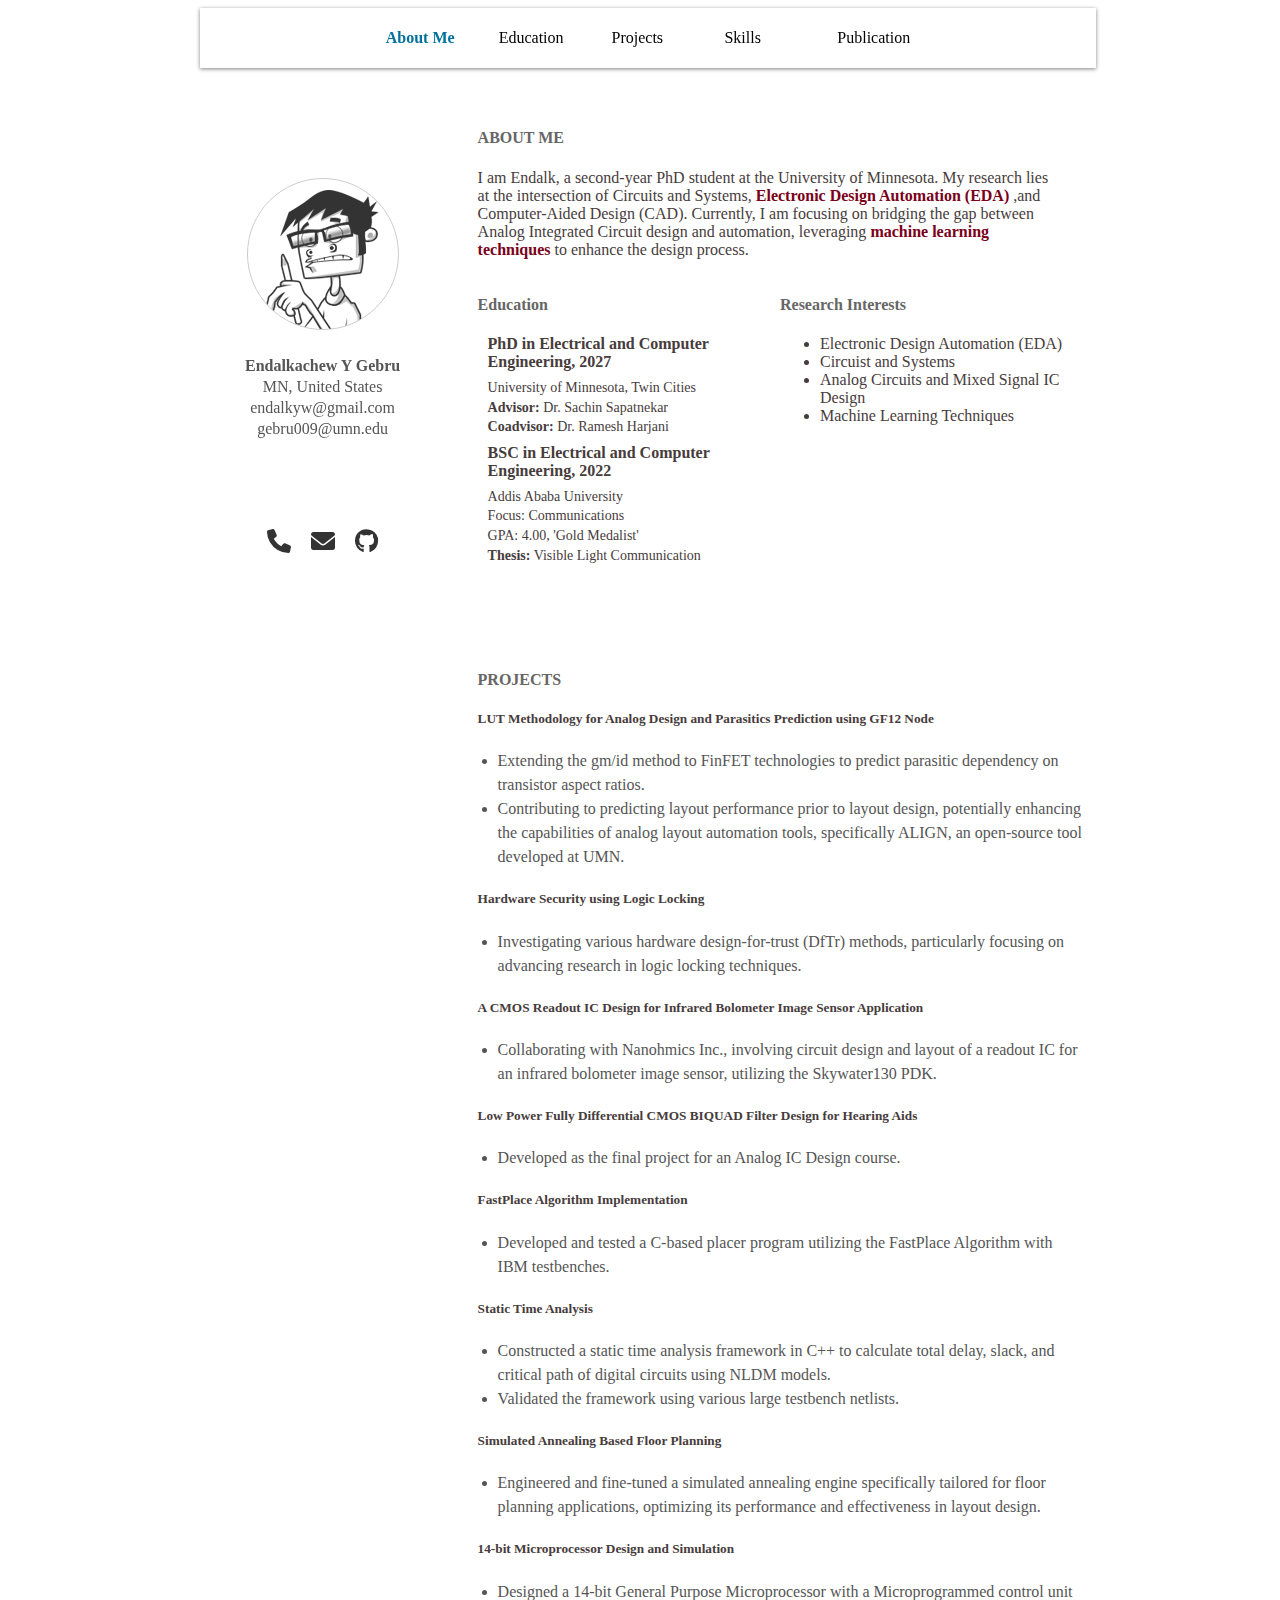
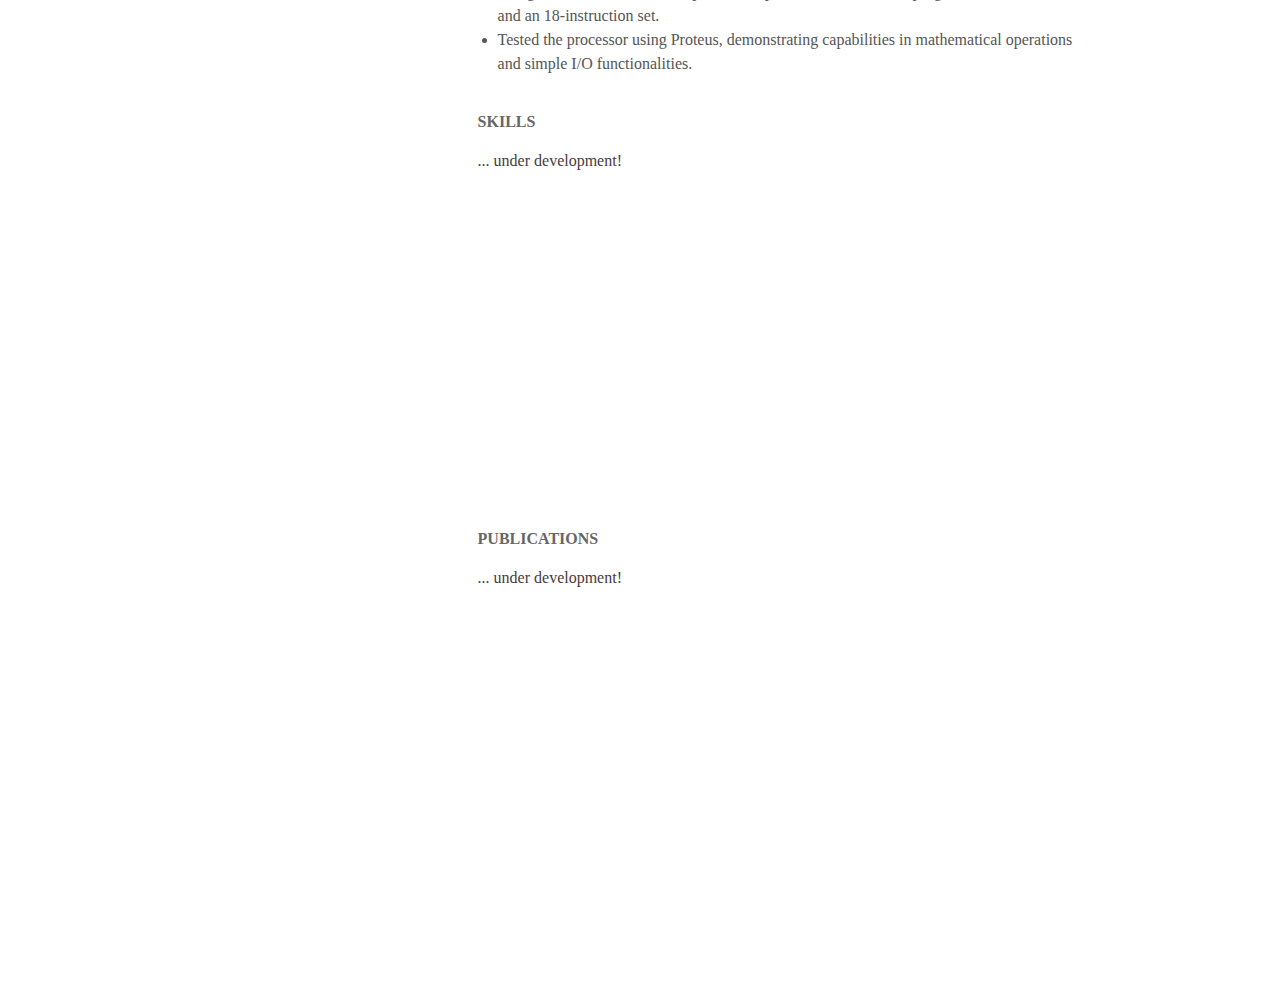
<file: index.html>
<!DOCTYPE html>
<html>
<head>
<link href="main.css" rel="stylesheet" type="text/css">
<link rel="stylesheet" href="https://cdnjs.cloudflare.com/ajax/libs/font-awesome/6.0.0-beta3/css/all.min.css">

<title>Page Title</title>
</head>
<body>

<div class="navigation">
    <div class="nvg">
        <div class="abt_me">About Me   </div>
        <div class="edu">Education  </div>
        <div class="prj">Projects   </div>
        <div class="skl">Skills     </div>
        <div class="pub">Publication</div>
    </div>
</div>

<div class="main_frame">
    <div class="profile">
        <div class="profile_pic">
        </div>

        <div class="dis">
        <b>Endalkachew Y Gebru</b>
        <p>MN, United States</p>
        <p>endalkyw@gmail.com</p>
        <p>gebru009@umn.edu</p>
        
        </div>

        <div class="contact-icons">
          <a href="tel:+1234567890" class="contact-icon" title="Phone">
            <i class="fas fa-phone"></i>
          </a>
          <a href="mailto:email@example.com" class="contact-icon" title="Email">
            <i class="fas fa-envelope"></i>
          </a>
          <a href="https://github.com/yourusername" target="_blank" class="contact-icon" title="GitHub">
            <i class="fab fa-github"></i>
          </a>
        </div>

    </div>
    

    <div class= "body_">
        <div class = about_me>
            <h4>ABOUT ME</h4>
            <p>
              I am Endalk, a second-year PhD student at the University of Minnesota. 
              My research lies at the intersection of Circuits and Systems,
              
              <span style="color:#7A0019;font-weight: bold;">Electronic Design Automation (EDA)</span>
              ,and Computer-Aided Design (CAD). Currently, 
              I am focusing on bridging the gap between Analog Integrated Circuit 
              design and automation, leveraging 
              <span style="color:#7A0019;font-weight: bold;">machine learning techniques</span>

              to enhance the design process.
            </p>
        </div>

        <div class = education>

          <div class="edu">
            <h4>Education</h4>
            <div class = "edu_div">
                <div class="edu_info">
                    <b>PhD in Electrical and Computer Engineering, 2027</b>
                    <p>University of Minnesota, Twin Cities</p>
                    <p><b>Advisor:</b> Dr. Sachin Sapatnekar</p>
                    <p><b>Coadvisor:</b> Dr. Ramesh Harjani</p>

                
                    <b>BSC in Electrical and Computer Engineering, 2022</b>
                    <p>Addis Ababa University</p>
                    <p>Focus: Communications</p>
                    <p>GPA: 4.00, 'Gold Medalist'</p> 
                    <p><b>Thesis:</b> Visible Light Communication</p> 
                </div>
            </div>
          </div>

          <div class="res">
            <h4>Research Interests</h4>
            <ul>
                <li>Electronic Design Automation (EDA)</li>
                <li>Circuist and Systems</li>
                <li>Analog Circuits and Mixed Signal IC Design</li>
                <li>Machine Learning Techniques</li>
            </ul>
          </div>
        </div>

        <div class = projects>
            <h4>PROJECTS</h4>              
            <div class="project">
              <h5>LUT Methodology for Analog Design and Parasitics Prediction using GF12 Node</h5>
              <ul>
                <li>Extending the gm/id method to FinFET technologies to predict parasitic dependency on transistor aspect ratios.</li>
                <li>Contributing to predicting layout performance prior to layout design, potentially enhancing the capabilities of analog layout automation tools, specifically ALIGN, an open-source tool developed at UMN.</li>
              </ul>
            </div>
              
            <div class="project">
              <h5>Hardware Security using Logic Locking</h5>
              <ul>
                <li>Investigating various hardware design-for-trust (DfTr) methods, particularly focusing on advancing research in logic locking techniques.</li>
              </ul>
            </div>
              
            <div class="project">
              <h5>A CMOS Readout IC Design for Infrared Bolometer Image Sensor Application</h5>
              <ul>
                <li>Collaborating with Nanohmics Inc., involving circuit design and layout of a readout IC for an infrared bolometer image sensor, utilizing the Skywater130 PDK.</li>
              </ul>
            </div>
              
            <div class="project">
              <h5>Low Power Fully Differential CMOS BIQUAD Filter Design for Hearing Aids</h5>
              <ul>
                <li>Developed as the final project for an Analog IC Design course.</li>
              </ul>
            </div>
              
            <div class="project">
              <h5>FastPlace Algorithm Implementation</h5>
              <ul>
                <li>Developed and tested a C-based placer program utilizing the FastPlace Algorithm with IBM testbenches.</li>
              </ul>
            </div>
            
            <div class="project">
              <h5>Static Time Analysis</h5>
              <ul>
                <li>Constructed a static time analysis framework in C++ to calculate total delay, slack, and critical path of digital circuits using NLDM models.</li>
                <li>Validated the framework using various large testbench netlists.</li>
              </ul>
            </div>

            <div class="project">
                <h5>Simulated Annealing Based Floor Planning</h5>
              <ul>
                <li>Engineered and fine-tuned a simulated annealing engine specifically tailored for floor planning applications, optimizing its performance and effectiveness in layout design.</li>
              </ul>
            </div>

            <div class="project">
              <h5>14-bit Microprocessor Design and Simulation</h5>
              <ul>
                <li>Designed a 14-bit General Purpose Microprocessor with a Microprogrammed control unit and an 18-instruction set.</li>
                <li>Tested the processor using Proteus, demonstrating capabilities in mathematical operations and simple I/O functionalities.</li>
              </ul>
            </div>
        </div>
        
        <div class = skills>
            <h4>SKILLS</h4>
            <p>... under development!</p>

        </div>

        <div class = publication>
            <h4>PUBLICATIONS</h4>
            <p>... under development!</p>

        </div>
    </div>
</div>

</body>
</html>
</file>
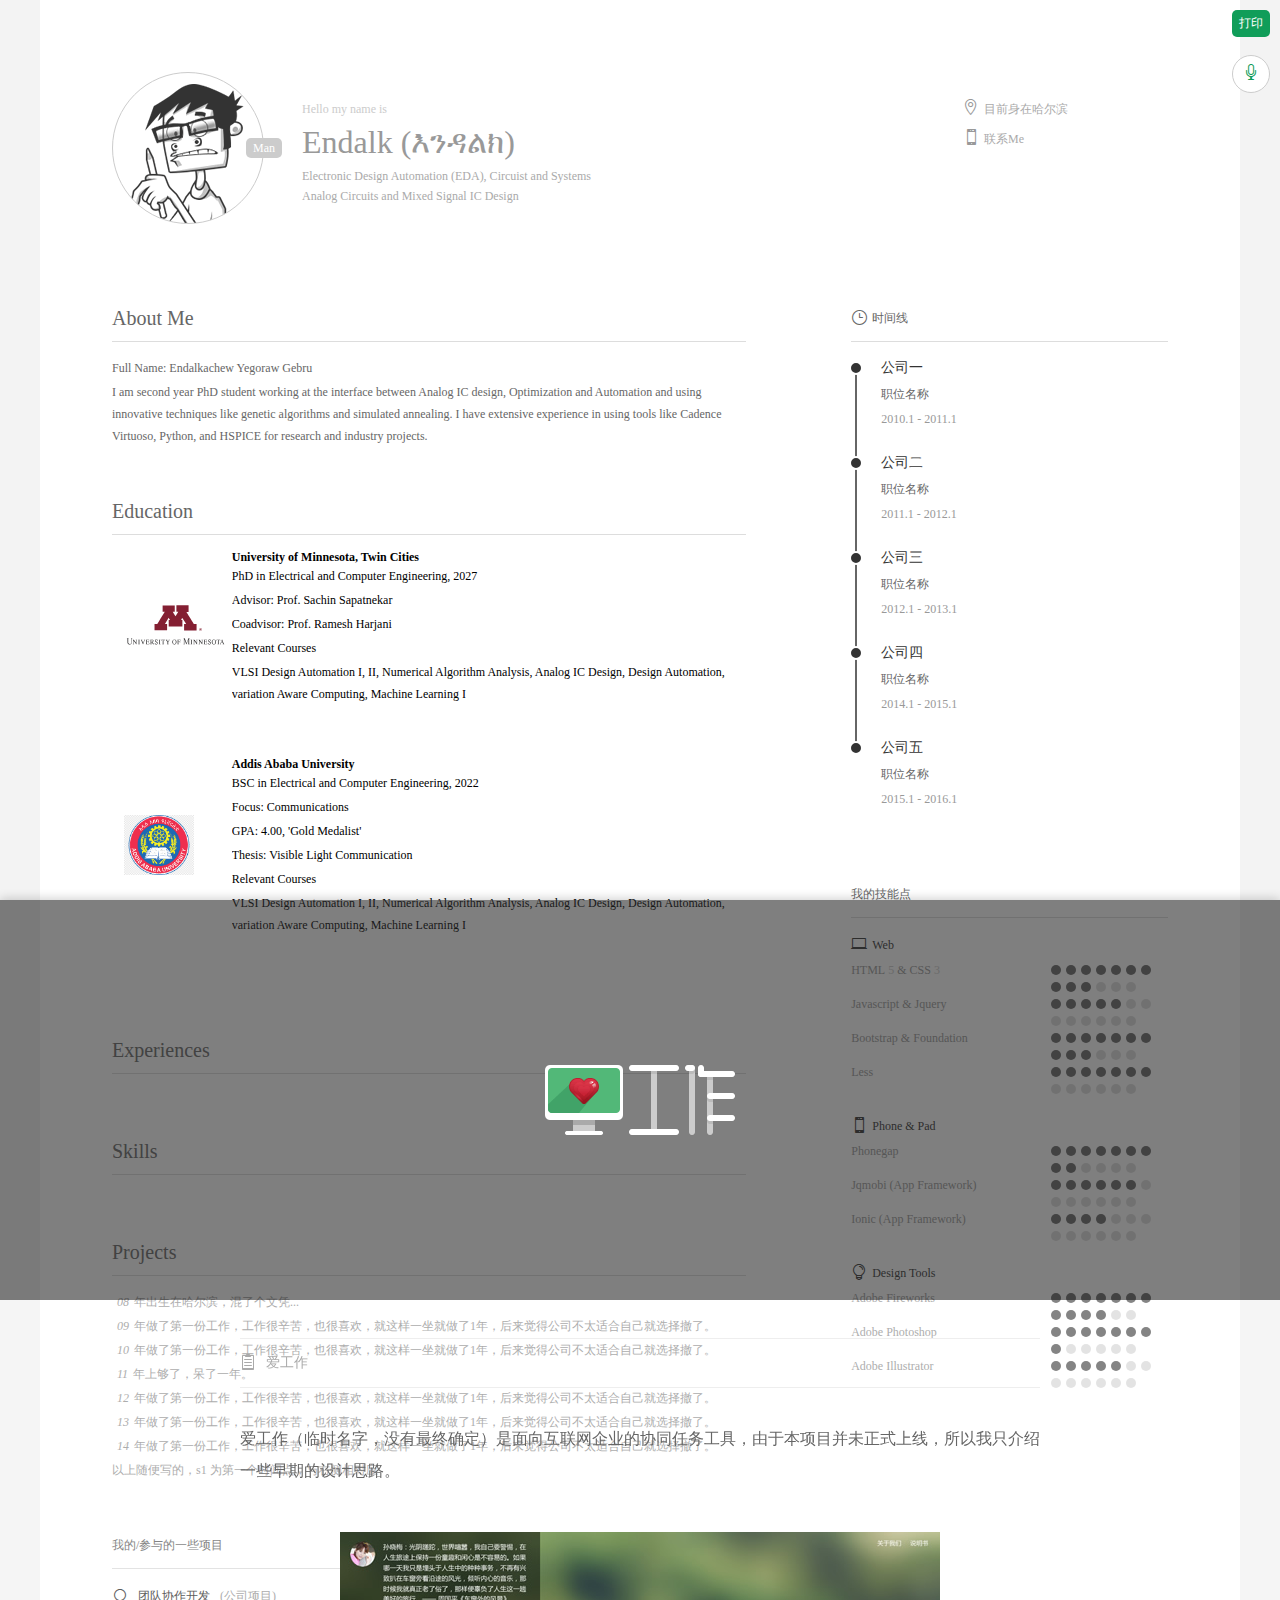
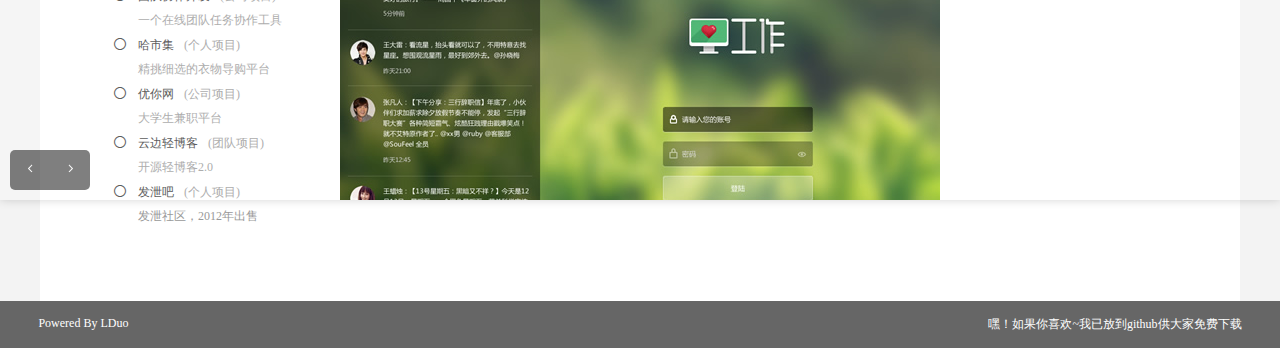
<file: index_old.html>
<!DOCTYPE html>
<html>
    <head>
        <meta name="viewport" content="width=device-width,initial-scale=1,user-scalable=no,minimal-ui" />
        <meta http-equiv="Content-Type" content="text/html; charset=UTF-8" />
        <meta name="keywords" content="简历,IT男,求职,开源简历" />
        <meta name="description" content="找个工作都不容易~简历开源，有兴趣的随便使用" />

        <!--favicon图标-->
        <link rel="icon" href="images/favicon.png" type="image/x-icon" />
        <link rel="shortcut icon" href="images/favicon.png" type="image/x-icon" />

        <!--ios设备添加到主屏幕的图标-->
        <link rel="apple-touch-icon-precomposed" href="images/apple-touch-icon-precomposed.png">

        <!--loading css-->
        <link href="css/pace-theme-flash.css" rel="stylesheet" type="text/css">

        <!--全局定义css-->
        <link href="css/style.css" rel="stylesheet">

        <!--自适应css-->
        <link href="css/responsive.css" rel="stylesheet">

        <!--字体图标cdd-->
        <link href="css/font.css" rel="stylesheet" type="text/css">

        <title>Endalk's Profile</title>
    </head>
    <body>

        <!-- sound -->
        <div class="sound_area">
            <div class="sa_start circle"><i aria-hidden="true" data-icon="&#xe01b;"></i></div>
            <div class="sa_info r5">
                <ul>
                    <li><i aria-hidden="true" data-icon="&#x4e;"></i>语音请使用/基于chrome浏览器</li>
                    <li><i aria-hidden="true" data-icon="&#x4e;"></i>请允许使用您的麦克风</li>
                    <li><i aria-hidden="true" data-icon="&#x4e;"></i>说"Hello"显示语音助手</li>
                    <li><i aria-hidden="true" data-icon="&#x4e;"></i>说"Close"关闭窗口</li>
                    <li><i aria-hidden="true" data-icon="&#x4e;"></i>说"Contact"显示联系方式</li>
                    <li><i aria-hidden="true" data-icon="&#x4e;"></i>说"Works"显示项目/作品</li>
                    <li><i aria-hidden="true" data-icon="&#x4e;"></i>说"Print"打印此简历</li>
                    <li><i aria-hidden="true" data-icon="&#x4e;"></i>说"Goodbye"再见</li>
                </ul>
            </div>
        </div>

        <div class="sound_help r5 sd">
            <a href="javascript:;" class="close_help" aria-hidden="true" data-icon="&#x4d;"></a>
            <h3><i aria-hidden="true" data-icon="&#xe01b;"></i>你好，我是语音小助手，请原谅我的愚钝...</h3>
            <ul>
                <li><i aria-hidden="true" data-icon="&#x51;"></i>关闭小助手请说"Over"</li>
                <li><i aria-hidden="true" data-icon="&#x5b;"></i>说"Close"关闭窗口</li>
                <li><i aria-hidden="true" data-icon="&#x5b;"></i>说"Contact (you)"显示联系方式</li>
                <li><i aria-hidden="true" data-icon="&#x5b;"></i>说"Print"打印此简历</li>
                <li><i aria-hidden="true" data-icon="&#x5b;"></i>说"Works"显示项目/作品</li>
                <li><i aria-hidden="true" data-icon="&#x5b;"></i>说"(number) one"显示项目1，共5个</li>
                <li><i aria-hidden="true" data-icon="&#x5b;"></i>说"(number) more"显示其他作品</li>
                <li><i aria-hidden="true" data-icon="&#x5b;"></i>说"next"或"down"查看项目/作品时切换下一个</li>
                <li><i aria-hidden="true" data-icon="&#x5b;"></i>说"previous"或"up"查看项目/作品时切换上一个</li>
                <li><i aria-hidden="true" data-icon="&#x5b;"></i>说"Goodbye"再见</li>
            </ul>
        </div>

        <!--print button-->
        <a href="javascript:;" class="r5 button_print btn_green">打印</a>

        <div class="main">
            <div class="content">

                <!--header-->
                <div class="header clearfix">
                    <div class="avatar">
                        <a href="javascript:;" class="avatar_pic circle"><em class="circle doing">详细</em></a>
                        <b class="doing r5">Man</b>
                    </div>
                    <div class="base">
                        <p class="desc">Hello my name is</p>
                        <h2>Endalk  (እንዳልክ)</h2>
                         
                        <p>Electronic Design Automation (EDA), Circuist and Systems</p>
                        <p>Analog Circuits and Mixed Signal IC Design</p>

                        <span>
                            <p><i aria-hidden="true" data-icon="&#xe01d;"></i>目前身在哈尔滨</p>
                            <p><a href="javascript:;" class="tel_me"><i aria-hidden="true" data-icon="&#xe00b;"></i>联系Me</a></p>
                        </span>
                    </div>
                </div>

                <!--information-->
                <div class="information clearfix">

                    <!--left-->
                    <div class="info_area info_left info_content">

                        <h4>About Me</h4>
                        <p>Full Name: Endalkachew Yegoraw Gebru</p>
                        <p>I am second year PhD student working at the interface between Analog IC design, Optimization and Automation and using innovative techniques like genetic algorithms and simulated annealing. I have extensive experience in using tools like Cadence Virtuoso, Python, and HSPICE for research and industry projects.</p>
                        
                        <h4>Education</h4>

                        <!-- <div class = "edu_div">
                            <div class = "edu_logo">
                                <img src="images/MIT_logo.svg" alt="Italian Trulli" style="width:100px;height:50px;">
                            </div>
                            <div class = "edu_info">
                                <b>Massachusetts Institute of Technology</b>
                                <p>Postdoc in Electrical and Computer Engineering, 2027</p>
                                <p>Advisor: Prof. John Scipe</p>
                            </div> 
                            
                        </div> -->

                        <div class = "edu_div">
                            <div class = "edu_logo">
                                <img src="images/umn_logo.svg" alt="Italian Trulli" style="width:120px;height:80px;">
                            </div>
                            <div class = "edu_info">
                                <b>University of Minnesota, Twin Cities</b>
                                <p>PhD in Electrical and Computer Engineering, 2027</p>
                                <p>Advisor: Prof. Sachin Sapatnekar</p>
                                <p>Coadvisor: Prof. Ramesh Harjani</p>
                                <p>Relevant Courses</p>
                                <p>VLSI Design Automation I, II, Numerical Algorithm Analysis, Analog IC Design, Design Automation, variation Aware Computing, Machine Learning I</p>
                            </div> 
                            
                        </div>

                        <div class = "edu_div">
                            <div class = "edu_logo">
                                <img src="images/AAU.png" alt="Italian Trulli" style="width:70px;height:60px;">
                            </div>
                            <div class = "edu_info">
                                <b>Addis Ababa University</b>
                                <p>BSC in Electrical and Computer Engineering, 2022</p>
                                <p>Focus: Communications</p>
                                <p> GPA: 4.00, 'Gold Medalist'</p>  
                                <p>Thesis: Visible Light Communication</p>  
                                <p>Relevant Courses</p> 
                                <p>VLSI Design Automation I, II, Numerical Algorithm Analysis, Analog IC Design, Design Automation, variation Aware Computing, Machine Learning I </p>  
                            </div>
                            

                        </div>

                            
                        

                        <h4>Experiences</h4>
<!-- 
                        <div> 
                            NVIDIA
                        </div>
                                <p>Semiconductor Engineering Research</p>
                                <img src="images/NVIDIA_logo.svg" alt="Italian Trulli" style="width:100px;height:60px;">

                                                        
                                QUALCOMM
                                <p>MM Wave RF CIRCUIT synthesis</p>
                                <img src="images/qualcomm_logo.svg" alt="Italian Trulli" style="width:100px;height:60px;">

                            
                                Intel Labs
                                <p>Brain Computer Interfacing</p>
                                <img src="images/intel_labs.svg" alt="Italian Trulli" style="width:100px;height:60px;">
                            
                            
                                Synopsys
                                <p>Brain Computer Interfacing</p>
                                <img src="images/synopsys_logo.png" alt="Italian Trulli" style="width:100px;height:70px;"> -->

                        
                        

                        <h4>Skills</h4>

                        <h4>Projects</h4>
















                        <p class="desc"><em class="count">08</em>年出生在哈尔滨，混了个文凭...</p>
                        <!-- s1~s5 为对应右侧 时间点 -->
                        <p class="desc s1"><em class="count">09</em>年做了第一份工作，工作很辛苦，也很喜欢，就这样一坐就做了1年，后来觉得公司不太适合自己就选择撤了。</p>
                        <p class="desc s2"><em class="count">10</em>年做了第一份工作，工作很辛苦，也很喜欢，就这样一坐就做了1年，后来觉得公司不太适合自己就选择撤了。</p>
                        <p class="desc"><em class="count">11</em>年上够了，呆了一年。</p>
                        <p class="desc s3"><em class="count">12</em>年做了第一份工作，工作很辛苦，也很喜欢，就这样一坐就做了1年，后来觉得公司不太适合自己就选择撤了。</p>
                        <p class="desc s4"><em class="count">13</em>年做了第一份工作，工作很辛苦，也很喜欢，就这样一坐就做了1年，后来觉得公司不太适合自己就选择撤了。</p>
                        <p class="desc s5"><em class="count">14</em>年做了第一份工作，工作很辛苦，也很喜欢，就这样一坐就做了1年，后来觉得公司不太适合自己就选择撤了。</p>
                        <p class="desc">以上随便写的，s1 为第一个时间点，与右侧相对应</p>

                        <h5>我的/参与的一些项目</h5>
                        <ul>
                            <li class="clearfix">
                                <div class="con">
                                    <h3><i aria-hidden="true" data-icon="&#x5b;"></i>团队协作开发<em>(公司项目)</em></h3>
                                    <p>一个在线团队任务协作工具</p>
                                </div>
                                <a href="javascript:;" class="btn_go btn_green product_1 r5">了解细节<i aria-hidden="true" data-icon="&#x35;"></i></a>
                            </li>
                            <li class="clearfix">
                                <div class="con">
                                    <h3><i aria-hidden="true" data-icon="&#x5b;"></i>哈市集<em>(个人项目)</em></h3>
                                    <p>精挑细选的衣物导购平台</p>
                                </div>
                                <a href="javascript:;" class="btn_go btn_green product_2 r5">了解细节<i aria-hidden="true" data-icon="&#x35;"></i></a>
                            </li>
                            <li class="clearfix">
                                <div class="con">
                                    <h3><i aria-hidden="true" data-icon="&#x5b;"></i>优你网<em>(公司项目)</em></h3>
                                    <p>大学生兼职平台</p>
                                </div>
                                <a href="javascript:;" class="btn_go btn_green product_3 r5">了解细节<i aria-hidden="true" data-icon="&#x35;"></i></a>
                            </li>
                            <li class="clearfix">
                                <div class="con">
                                    <h3><i aria-hidden="true" data-icon="&#x5b;"></i>云边轻博客<em>(团队项目)</em></h3>
                                    <p>开源轻博客2.0</p>
                                </div>
                                <a href="javascript:;" class="btn_go btn_green product_4 r5">了解细节<i aria-hidden="true" data-icon="&#x35;"></i></a>
                            </li>
                            <li class="clearfix">
                                <div class="con">
                                    <h3><i aria-hidden="true" data-icon="&#x5b;"></i>发泄吧<em>(个人项目)</em></h3>
                                    <p>发泄社区，2012年出售</p>
                                </div>
                                <a href="javascript:;" class="btn_go btn_green r5 product_5">了解细节<i aria-hidden="true" data-icon="&#x35;"></i></a>
                            </li>
                            <li class="clearfix">
                                <div class="con">
                                    <a href="javascript:;" class="btn_more r5">更多作品</a>
                                </div>
                            </li>
                        </ul>


                    </div>

                    <!--right-->
                    <div class="info_area info_right info_timeline">
                        <h5><i aria-hidden="true" data-icon="&#x7d;"></i>时间线</h5>
                        <ul>
                            <li class="clearfix top" id="s5">
                                <!--list样式-->
                                <div class="dot"><b></b></div>
                                <!--内容-->
                                <div class="con">
                                    <h3>公司一</h3>
                                    <p>职位名称</p>
                                    <p class="desc">2010.1 - 2011.1</p>
                                </div>
                            </li>
                            <li class="clearfix" id="s4">
                                <!--list样式-->
                                <div class="dot"><b></b></div>
                                <!--内容-->
                                <div class="con">
                                    <h3>公司二</h3>
                                    <p>职位名称</p>
                                    <p class="desc">2011.1 - 2012.1</p>
                                </div>
                            </li>
                            <li class="clearfix" id="s3">
                                <!--list样式-->
                                <div class="dot"><b></b></div>
                                <!--内容-->
                                <div class="con">
                                    <h3>公司三</h3>
                                    <p>职位名称</p>
                                    <p class="desc">2012.1 - 2013.1</p>
                                </div>
                            </li>
                            <li class="clearfix" id="s2">
                                <!--list样式-->
                                <div class="dot"><b></b></div>
                                <!--内容-->
                                <div class="con">
                                    <h3>公司四</h3>
                                    <p>职位名称</p>
                                    <p class="desc">2014.1 - 2015.1</p>
                                </div>
                            </li>
                            <li class="clearfix bottom" id="s1">
                                <!--list样式-->
                                <div class="dot"><b></b></div>
                                <!--内容-->
                                <div class="con">
                                    <h3>公司五</h3>
                                    <p>职位名称</p>
                                    <p class="desc">2015.1 - 2016.1</p>
                                </div>
                            </li>
                        </ul>

                        <h5>我的技能点</h5>

                        <dl class="clearfix">
                            <dt><h6><i aria-hidden="true" data-icon="&#xe00d;"></i>Web<h6></dt>
                            <dd></dd>
                        </dl>
                        <dl class="clearfix">
                            <dt>HTML<em>5</em> & CSS<em>3</em></dt>
                            <dd>
                                <b></b>
                                <b></b>
                                <b></b>
                                <b></b>
                                <b></b>
                                <b></b>
                                <b></b>
                                <b></b>
                                <b></b>
                                <b></b>
                                <em></em>
                                <em></em>
                                <em></em>
                            </dd>
                        </dl>
                        <dl class="clearfix">
                            <dt>Javascript & Jquery</dt>
                            <dd>
                                <b></b>
                                <b></b>
                                <b></b>
                                <b></b>
                                <b></b>
                                <em></em>
                                <em></em>
                                <em></em>
                                <em></em>
                                <em></em>
                                <em></em>
                                <em></em>
                                <em></em>
                            </dd>
                        </dl>
                        <dl class="clearfix">
                            <dt>Bootstrap & Foundation</dt>
                            <dd>
                                <b></b>
                                <b></b>
                                <b></b>
                                <b></b>
                                <b></b>
                                <b></b>
                                <b></b>
                                <b></b>
                                <b></b>
                                <b></b>
                                <em></em>
                                <em></em>
                                <em></em>
                            </dd>
                        </dl>
                        <dl class="clearfix">
                            <dt>Less</dt>
                            <dd>
                                <b></b>
                                <b></b>
                                <b></b>
                                <b></b>
                                <b></b>
                                <b></b>
                                <b></b>
                                <em></em>
                                <em></em>
                                <em></em>
                                <em></em>
                                <em></em>
                                <em></em>
                            </dd>
                        </dl>
                        <dl class="clearfix mt20">
                            <dt><h6><i aria-hidden="true" data-icon="&#xe00b;"></i>Phone & Pad<h6></dt>
                            <dd></dd>
                        </dl>
                        <dl class="clearfix">
                            <dt>Phonegap</dt>
                            <dd>
                                <b></b>
                                <b></b>
                                <b></b>
                                <b></b>
                                <b></b>
                                <b></b>
                                <b></b>
                                <b></b>
                                <b></b>
                                <em></em>
                                <em></em>
                                <em></em>
                                <em></em>
                            </dd>
                        </dl>
                        <dl class="clearfix">
                            <dt>Jqmobi (App Framework)</dt>
                            <dd>
                                <b></b>
                                <b></b>
                                <b></b>
                                <b></b>
                                <b></b>
                                <b></b>
                                <em></em>
                                <em></em>
                                <em></em>
                                <em></em>
                                <em></em>
                                <em></em>
                                <em></em>
                            </dd>
                        </dl>
                        <dl class="clearfix">
                            <dt>Ionic (App Framework)</dt>
                            <dd>
                                <b></b>
                                <b></b>
                                <b></b>
                                <b></b>
                                <em></em>
                                <em></em>
                                <em></em>
                                <em></em>
                                <em></em>
                                <em></em>
                                <em></em>
                                <em></em>
                                <em></em>
                            </dd>
                        </dl>
                        <dl class="clearfix mt20">
                            <dt><h6><i aria-hidden="true" data-icon="&#xe007;"></i>Design Tools<h6></dt>
                            <dd></dd>
                        </dl>
                        <dl class="clearfix">
                            <dt>Adobe Fireworks</dt>
                            <dd>
                                <b></b>
                                <b></b>
                                <b></b>
                                <b></b>
                                <b></b>
                                <b></b>
                                <b></b>
                                <b></b>
                                <b></b>
                                <b></b>
                                <b></b>
                                <em></em>
                                <em></em>
                            </dd>
                        </dl>
                        <dl class="clearfix">
                            <dt>Adobe Photoshop</dt>
                            <dd>
                                <b></b>
                                <b></b>
                                <b></b>
                                <b></b>
                                <b></b>
                                <b></b>
                                <b></b>
                                <b></b>
                                <em></em>
                                <em></em>
                                <em></em>
                                <em></em>
                                <em></em>
                            </dd>
                        </dl>
                        <dl class="clearfix">
                            <dt>Adobe Illustrator</dt>
                            <dd>
                                <b></b>
                                <b></b>
                                <b></b>
                                <b></b>
                                <b></b>
                                <em></em>
                                <em></em>
                                <em></em>
                                <em></em>
                                <em></em>
                                <em></em>
                                <em></em>
                                <em></em>
                            </dd>
                        </dl>

                    </div>

                </div>

            </div>
        </div>
        
        <div class="footer clearfix">
            Powered By LDuo
            <a href="https://github.com/lduo/resume" target="_blank">嘿！如果你喜欢~我已放到github供大家免费下载</a>
        </div>

        <!--个人基本信息-->
        <div class="tip_avatar">
            <a href="javascript:;" class="tip_close" aria-hidden="true" data-icon="&#x4d;"></a>
            <div class="tip_avatar_con">
                <div class="tip_right">
                    <p class="en mt">Hello my name is</p>
                    <h2>名字</h2>
                    <p>掌握技能/从事行业</p>
                    <p class="mt20">联系方式</p>                 
                    <p><i aria-hidden="true" data-icon="&#xe010;"></i>xxxx@gmail.com</p>
                    <p><i aria-hidden="true" data-icon="&#xe00b;"></i>17000000000</p>
                    <p><i aria-hidden="true" data-icon="&#xe066;"></i>微信名称</p>
                    <p class="mt20"><span class="wechat"></span></p>
                </div>
                <!--如果依然使用该头像请不要删掉()里的内容-->
                <p class="desc">Cartoon just like me (Design by Jameskelly)</p>
            </div>
        </div>
        <div class="tip_avatar_bg"></div>

        <!--作品内容-->
        <div class="tip_product sd">

            <!--关闭作品展示-->
            <a href="javascript:;" class="r5 tip_area_close" aria-hidden="true" data-icon="&#x4d;"></a>

            <div id="tip_carousel" class="carousel slide" data-ride="carousel">

                <!-- 作品区域 -->
                <div class="carousel-inner">
                    
                    <!--作品1-->
                    <div class="item active">

                        <div class="banner product_h1">
                            <div class="logo r5"></div>
                            <div class="banner_bg"></div>
                        </div>
                        <div class="descprition">
                            <h3><i aria-hidden="true" data-icon="&#xe0e6;"></i>爱工作</h3>
                            <p>爱工作（临时名字，没有最终确定）是面向互联网企业的协同任务工具，由于本项目并未正式上线，所以我只介绍一些早期的设计思路。</p>
                            <p class="pic">
                                <img src="images/pic_lw_login.jpg" alt="登陆页" />
                                <span>登陆页</span>
                            </p>
                            <p class="pic">
                                <img src="images/pic_lw_loginui.jpg" alt="登陆页UI" />
                                <span>登陆页UI</span>
                            </p>
                            <p>登陆页有成员最新动态，方便成员在未登录状态下可直观了解内部公开信息，登录时当输入密码的时候（账号不为空）的时候登陆按钮高亮，如果输入错误密码会显示 找回密码按钮。</p>
                            <p class="pic">
                                <img src="images/pic_lw_timeline.jpg" alt="首页动态" />
                                <span>首页动态</span>
                            </p>
                            <p>左侧个人信息区域背景和登陆页相同，切登陆页切换随即相应变化，可以折叠；通知、个人设置、日程等类似ios通知栏。</p>
                            <p class="pic">
                                <img src="images/pic_lw_timelineui.jpg" alt="全局UI" />
                                <span>动态 & 部分UI</span>
                            </p>
                            <p>上图是一些局部的功能UI图，该项目涉及的页面很多，从项目最初头脑风暴 - 原型图 - 设计稿 - 协助前端一起开发，用了有5个月左右。</p>
                            <div class="time">
                                <em>2013</em>年<em>12</em>月<b>-</b><em>2014</em>年<em>4</em>月
                            </div>
                        </div>

                    </div>

                    <!--作品2-->
                    <div class="item">
                        
                        <div class="banner product_h2">
                            <div class="logo r5"></div>
                            <div class="banner_bg"></div>
                        </div>
                        <div class="descprition">
                            <h3><i aria-hidden="true" data-icon="&#xe013;"></i>哈市集<a href="http://www.hashiji.com" target="_blank" class="btn_green r5">访问</a></h3>
                            <p>哈市集成立之初的想法是在2012年4月产生的，是一个衣物导购的网站，与其他稍有不同，不是由用户自己来分享，而是由自己挑选出来分享，当然，由于精力有限，不都是最佳。期间经历了3次改版（不会运营是鸡肋...），不过每次都很享受设计到代码到效果的感觉，相当过瘾。</p>
                            <p class="pic">
                                <img src="images/pic_hsj_index.jpg" alt="首页" />
                                <span>首页(10:00 - 11:00)</span>
                            </p>
                            <p class="pic">
                                <img src="images/pic_hsj_nav.jpg" alt="侧栏" />
                                <span>侧栏</span>
                            </p>
                            <p class="pic">
                                <img src="images/pic_hsj_list.jpg" alt="分类" />
                                <span>分类</span>
                            </p>
                            <p class="pic">
                                <img src="images/pic_hsj_goods.jpg" alt="衣物介绍" />
                                <span>衣物介绍</span>
                            </p>
                            <p class="pic">
                                <img src="images/pic_hsj_time.jpg" alt="时间主题" />
                                <span>时间主题</span>
                            </p>
                            <p>整站背景、按钮...是根据当前时间段响应时间更换颜色，使用户更有时间概念，而当在不同时段访问时也会增加新鲜感。</p>
                            <p class="pic">
                                <img src="images/pic_hsj_responsive.jpg" alt="响应式布局" />
                                <span>响应式布局</span>
                            </p>                     
                            <p class="pic">
                                <img src="images/pic_hsj_menu.jpg" alt="菜单" />
                                <span>顶部随滚动位置变化而变化</span>
                            </p>
                            <p class="pic">
                                <img src="images/pic_hsj_01.gif" alt="动效" />
                                <span>侧栏动效</span>
                            </p>
                            <p class="pic">
                                <img src="images/pic_hsj_02.gif" alt="动效" />
                                <span>衣物图片</span>
                            </p>
                            <p class="pic">
                                <img src="images/pic_hsj_03.gif" alt="动效" />
                                <span>全景照片（暂已取消此功能）</span>
                            </p>
                            <div class="time">
                                <em>2014</em>年<em>1</em>月<b>-</b><em>2014</em>年<em>2</em>月 业余时间
                            </div>
                        </div>

                    </div>

                    <!--作品3-->
                    <div class="item">
                        
                        <div class="banner product_h3">
                            <div class="logo r5"></div>
                            <div class="banner_bg"></div>
                        </div>
                        <div class="descprition">
                            <h3><i aria-hidden="true" data-icon="&#xe108;"></i>优你网<a href="http://www.yoniw.net" target="_blank" class="btn_green r5">访问</a></h3>
                            <p>优你网是针对大学生的校园社区，主要核心是帮助大学生找兼职工作，还为在校大学生提供活动、优惠等。</p>
                            <p class="quote">2013年4月来到优你网,这是家创业公司，很有激情，我们从设想到实施最后上线共用了5个月，因为从设计到最终完成只有2人，所以时间稍微长了些，我负责设计和前端，另一个人负责整个后端和数据库等，9月末我们一起去了北京，学习了解创业经验并寻找投资伙伴，虽然最终未能完成融资不过依然学了很多。</p>                          
                            <p class="pic">
                                <img src="images/pic_ynw_index.jpg" alt="登陆页" />
                                <span>登陆页</span>
                            </p>
                            <p class="pic">
                                <img src="images/pic_ynw_home.jpg" alt="用户主页" />
                                <span>用户主页</span>
                            </p>
                            <p class="pic">
                                <img src="images/pic_ynw_parttime.jpg" alt="兼职内容" />
                                <span>兼职内容</span>
                            </p>
                            <p class="pic">
                                <img src="images/pic_ynw_circle.jpg" alt="圈子" />
                                <span>圈子</span>
                            </p>
                            <p>整站采用响应式布局</p>
                            <div class="time">
                                <em>2013</em>年<em>4</em>月<b>-</b><em>2013</em>年<em>10</em>月
                            </div>
                        </div>

                    </div>

                    <!--作品4-->
                    <div class="item">
                        
                        <div class="banner product_h4">
                            <div class="logo r5"></div>
                            <div class="banner_bg"></div>
                        </div>
                        <div class="descprition">
                            <h3><i aria-hidden="true" data-icon="&#xe021;"></i>云边轻博客2.0<a href="http://t.anythink.com.cn/" target="_blank" class="btn_green r5">访问</a></h3>
                            <p>2012年3月份，因为自己上一个作品是基于云边1.0的，所以联系到了1.0的创建人，共同开发2.0，之后又增加了几个小伙伴，就这样，大家都是利用业余时间用了4个月完成了云边2.0的程序，不过看到很多站长拿来尝试还是很有成就感，当然，还存在一些bug...</p>                      
                            <p class="pic">
                                <img src="images/pic_yb_index.jpg" alt="安装" />
                                <span>开始安装</span>
                            </p>
                            <p class="pic">
                                <img src="images/pic_yb_install.jpg" alt="安装配置" />
                                <span>安装配置</span>
                            </p>
                            <p class="pic">
                                <img src="images/pic_yb_home.jpg" alt="首页" />
                                <span>首页</span>
                            </p>
                            <p class="pic">
                                <img src="images/pic_yb_theme1.jpg" alt="主题1" />
                                <span>我的主题1</span>
                            </p>
                            <p class="pic">
                                <img src="images/pic_yb_theme2.jpg" alt="主题2" />
                                <span>我的主题2</span>
                            </p>
                            <div class="time">
                                <em>2012</em>年<em>3</em>月<b>-</b><em>2012</em>年<em>7</em>月
                            </div>
                        </div>

                    </div>

                    <!--作品5-->
                    <div class="item">
                        
                        <div class="banner product_h5">
                            <div class="logo r5"></div>
                            <div class="banner_bg"></div>
                        </div>
                        <div class="descprition">
                            <h3><i aria-hidden="true" data-icon="&#xe0eb;"></i>发泄吧<a href="http://www.faxieba.net" target="_blank" class="btn_green r5">访问</a></h3>
                            <p>发泄吧就是基于云边1.0开发的，所以才有了和云边合作的想法。</p>
                            <p class="quote">2011年11月末着手开始花了3个多月创办了发泄吧，运营没多久就卖了，当时的运营在现在来看还是不错的....</p>
                            <p class="pic">
                                <img src="images/pic_fxb_banner.jpg" alt="效果图" />
                                <span>宣传图</span>
                            </p>
                            <p class="pic">
                                <img src="images/pic_fxb_index.jpg" alt="首页" />
                                <span>首页</span>
                            </p>
                            <p class="pic">
                                <img src="images/pic_fxb_post.jpg" alt="扔纸条" />
                                <span>“扔纸条”</span>
                            </p>
                            <p class="pic">
                                <img src="images/pic_fxb_game.jpg" alt="游戏中心" />
                                <span>游戏中心</span>
                            </p>
                            <div class="time">
                                <em>2011</em>年<em>11</em>月<b>-</b><em>2012</em>年<em>2</em>月
                            </div>
                        </div>

                    </div>

                    <!--更多作品-->
                    <div class="item">

                        <div class="banner product_h6">
                            <div class="logo r5">More</div>
                            <div class="banner_bg"></div>
                        </div>
                        <div class="descprition">
                            <h3><i aria-hidden="true" data-icon="&#xe0e8;"></i>更多作品</h3>
                            <p>2012年8月份打算做一个母婴类电商，但最终未能完成...留下了以下遗产。</p>
                            <p class="pic">
                                <img src="images/pic_other_01.jpg" alt="宝贝时光" />
                                <span>宝贝时光</span>
                            </p>
                            <p></p>
                            <p>2013年11月，在迈远为Soufeel制作web mobile版本(http://m.soufeel.com)</p>
                            <p class="pic">
                                <img src="images/pic_other_02.jpg" alt="Soufeel移动版" />
                                <span>Soufeel移动版</span>
                            </p>
                            <p></p>
                            <p>2014年3月，接触phonegap，尝试基于jquery做了一个类Flappy Bird的游戏《Pig's Dream》，由于jquery在ios下的效果不尽人意，更不用说在Android的，所以对其做了一些优化，将animate改为transform后动画流畅，不过还是因为小猪更新位移和声音的一些问题在ios4设备下会卡顿，并没有将其上线（估计即使申请apple store也会被驳回）。</p>
                            <p class="pic">
                                <img src="images/pic_other_03.png" alt="Pig's Dream" />
                                <span>Pig's Dream</span>
                            </p>
                            <p class="pic">
                                <img src="images/pic_other_04.png" alt="Pig's Dream" />
                                <span>Pig's Dream</span>
                            </p>
                            <p class="pic">
                                <img src="images/pic_other_05.png" alt="Pig's Dream" />
                                <span>Pig's Dream</span>
                            </p>
                        </div>

                    </div>

                </div>

                <!-- 左右控制 -->
                <a class="carousel-control left" href="#tip_carousel" data-slide="prev">
                    <i aria-hidden="true" data-icon="&#x34;"></i>
                </a>
                <a class="carousel-control right" href="#tip_carousel" data-slide="next">
                    <i aria-hidden="true" data-icon="&#x35;"></i>
                </a>

            </div>


        </div>

        <div class="bye"><span>再见</span></div>

        <!--Jquery 2.1 不支持ie6、7、8-->
        <script type="text/javascript" src="js/jquery-2.1.1.min.js"></script>

        <!--jquery 局部打印-->
        <script type="text/javascript" src="js/jQuery.print.js"></script>

        <!--jquery 动画-->
        <script type="text/javascript" src="js/jquery.transit.min.js"></script>

        <!--jquery 轮播-基于bootstrap carousel-->
        <script type="text/javascript" src="js/carousel.min.js"></script>

        <!--jquery annyang sound control-->
        <script type="text/javascript" src="js/annyang.min.js"></script>

        <!--jquery loadding-->
        <script type="text/javascript" src="js/pace.min.js"></script>

        <!--effect-->
        <script type="text/javascript" src="js/common.js"></script>

    </body>
</html>
</file>
<file: main.css>
body {
    display: flex;
}

.navigation {
    position: fixed;
    margin-bottom: 5%;
    margin-left: 15%;
    margin-right: 15%;
    width: 70%;
    background-color: #ffffff;
    /* border-style:solid; */
    display: grid;
    justify-content: center; /* Center vertically */
    box-shadow: 0px 1px 4px gray;

}

.nvg {
    height: 60px;
    font-family:Cambria, Cochin, Georgia, Times, 'Times New Roman', serif;
    display: grid;
    grid-template-columns: 2fr 2fr 2fr 2fr 2fr;
    column-gap: 40px;
    /* border-style: solid; */
    justify-content: center; /* Center horizontally */
    align-items: center; /* Center vertically */
}


.main_frame {
    /* border-style:solid; */
    margin-top: 100px;
    margin-bottom: 5%;
    margin-left: 15%;
    margin-right: 15%;
    min-height: 800px;
    display: grid;
    width: 70%;
    height:70%;
    column-gap: 15px;
}

.profile {
    position: fixed;
    display:grid;
    grid-template-rows: 1fr 1fr 0.8fr;
    row-gap: 2;
    width: 250px;
    /* border-style:solid; */
    place-items: center;
    /* height: 300px; */
    margin-top:70px;
    z-index: 1000;
    text-align: center;
}


.profile .profile_pic { 
    width: 150px; 
    height: 150px; 
    display: block; 
    background: url(../images/avatar.png) 
    no-repeat center center;  
    border: 1px #ccc solid; 
    overflow: hidden; 
}

.profile_pic {
    /* border-style:solid; */
    margin:0px;
    background: image();
    border-radius: 50%; /* Makes it circular */

}
.dis {
    font-family:Cambria, Cochin, Georgia, Times, 'Times New Roman', serif;
    line-height: 0.3;   /* Adjust line spacing */
    margin: 0 auto;     /* Center the div if needed */
    padding: 10px;      /* Add some padding for a cleaner look */
    max-width: 95%;     /* Optional: Limit the width for readability */
    color:#555555;

    display:block;
    justify-content: center; /* Center horizontally */
    align-items: center; /* Center vertically */
}



.body_ {
    background-color: rgb(255, 255, 255);
    margin-left: 280px;
    padding-top: 0px;
    display: grid;
    grid-template-rows: 0.24fr 0.9fr 2.5fr 1fr 1fr;
    font-family:Cambria, Cochin, Georgia, Times, 'Times New Roman', serif;
    color:rgb(71, 60, 60);
}

.body_ h4 {
  font-weight:900;
  color: #666666;
    /* padding:5px; */
    /* background-color:#f7f7f7; */
    /* box-shadow: 1px 1px 1px gray; */
}

.about_me p {
  padding-left:0px; 
  padding-right:20px;}


.abt_me {
    color:#00719c; 
    font-weight: bold;
}


/* ======== EDUCATION ======================================== */
.education {
    display: grid;
    grid-template-columns: 1fr 1fr;
    height: 250px;
}

.edu_div {display:flex; gap:0; margin-bottom: 50px; margin-left: 10px;}
   
.edu_logo img { max-width: 50%; max-height:50%; box-sizing: border-box;}

.edu_info p{
    font-size: 14px;
    line-height:0.8ch;
}




.project {padding-left: 0px}

.project ul {
    padding-left: 20px;
    list-style-type: disc;
  }
  
  .project ul li {
    font-size: 16px;
    line-height: 1.5;
    color: #555; /* Dark grey for text */
  }
  
  /* Responsive Design */
  @media (max-width: 768px) {
    #projects-section {
      padding: 15px;
    }
  
    .project {
      padding: 10px;
    }
  
    #projects-section h2 {
      font-size: 24px;
    }
  
    .project h3 {
      font-size: 18px;
    }
  
    .project ul li {
      font-size: 14px;
    }
  }











  .contact-icons {
    display: flex;
    justify-content: space-around; /* Adjusts space between icons */
    align-items: center; /* Centers the icons vertically */
    padding: 10px;
    /* background-color: #f9f9f9; Light background for better visibility */
    /* border: 1px solid #ccc; */
    /* border-radius: 8px; */
  }
  
  .contact-icon {
    font-size: 24px; /* Adjust the icon size */
    color: #333; /* Icon color */
    margin: 0 10px; /* Add spacing between the icons */
    text-decoration: none; /* Remove underline from links */
    transition: transform 0.3s, color 0.3s; /* Add hover effect */
  }
  
  .contact-icon:hover {
    transform: scale(1.2); /* Slight zoom-in effect on hover */
    color: #007bff; /* Change icon color on hover */
  }
</file>
<file: css/pace-theme-flash.css>
/* This is a compiled file, you should be editing the file in the templates directory */
.pace {
  -webkit-pointer-events: none;
  pointer-events: none;
  -webkit-user-select: none;
  -moz-user-select: none;
  user-select: none;
}

.pace-inactive {
  display: none;
}

.pace .pace-progress {
  background: #109d59;
  position: fixed;
  z-index: 2000;
  top: 0;
  left: 0;
  height: 2px;

  -webkit-transition: width 1s;
  -moz-transition: width 1s;
  -o-transition: width 1s;
  transition: width 1s;
}

.pace .pace-progress-inner {
  display: block;
  position: absolute;
  right: 0px;
  width: 100px;
  height: 100%;
  box-shadow: 0 0 10px #29d, 0 0 5px #109d59;
  opacity: 1.0;
  -webkit-transform: rotate(3deg) translate(0px, -4px);
  -moz-transform: rotate(3deg) translate(0px, -4px);
  -ms-transform: rotate(3deg) translate(0px, -4px);
  -o-transform: rotate(3deg) translate(0px, -4px);
  transform: rotate(3deg) translate(0px, -4px);
}

.pace .pace-activity {
  display: none;
  position: fixed;
  z-index: 2000;
  top: 15px;
  right: 15px;
  width: 14px;
  height: 14px;
  border: solid 2px transparent;
  border-top-color: #109d59;
  border-left-color: #109d59;
  border-radius: 10px;
  -webkit-animation: pace-spinner 400ms linear infinite;
  -moz-animation: pace-spinner 400ms linear infinite;
  -ms-animation: pace-spinner 400ms linear infinite;
  -o-animation: pace-spinner 400ms linear infinite;
  animation: pace-spinner 400ms linear infinite;
}

@-webkit-keyframes pace-spinner {
  0% { -webkit-transform: rotate(0deg); transform: rotate(0deg); }
  100% { -webkit-transform: rotate(360deg); transform: rotate(360deg); }
}
@-moz-keyframes pace-spinner {
  0% { -moz-transform: rotate(0deg); transform: rotate(0deg); }
  100% { -moz-transform: rotate(360deg); transform: rotate(360deg); }
}
@-o-keyframes pace-spinner {
  0% { -o-transform: rotate(0deg); transform: rotate(0deg); }
  100% { -o-transform: rotate(360deg); transform: rotate(360deg); }
}
@-ms-keyframes pace-spinner {
  0% { -ms-transform: rotate(0deg); transform: rotate(0deg); }
  100% { -ms-transform: rotate(360deg); transform: rotate(360deg); }
}
@keyframes pace-spinner {
  0% { transform: rotate(0deg); transform: rotate(0deg); }
  100% { transform: rotate(360deg); transform: rotate(360deg); }
}
</file>
<file: css/responsive.css>
@charset "utf-8";

/* commmon */
	.main { width: 1200px; }
	.avatar,.info_left { float: left; margin: 0; }
	.base,.info_right { float: right; }
	.info_left { width: 60%; }
	.info_right { width: 30%; }
	.base { width: calc(100% - 190px); width: -moz-calc(100% - 190px); width: -webkit-calc(100% - 190px); }
	.base span { position: absolute; right: 100px; top: 27px; }
	.info_timeline dl dt { width: 200px; }
	.info_timeline dl dd { width: calc(100% - 200px); width: -moz-calc(100% - 200px); width: -webkit-calc(100% - 200px); }
	.footer a { float: right; }
	.tip_avatar_con { background: url('../images/cartoon.png') no-repeat 20% center; }
	.tip_right { width: 45%; height: 460px; position: absolute; right: 0; top: 50%; margin: -230px 0 0; }
	.info_content.over .desc { height: 0; margin: 0; }
	.info_content.over .s5.curr { height: 474px }
	.info_content.over .s4.curr { padding-top: 100px; height: 374px }
	.info_content.over .s3.curr { padding-top: 200px; height: 274px }
	.info_content.over .s2.curr { padding-top: 300px; height: 174px }
	.info_content.over .s1.curr { padding-top: 400px; height: 74px }
	.info_content ul li .btn_go { height: 30px; line-height: 30px; padding: 0 5px 0 10px; position: absolute; right: 10px; top: 5px; font-weight: normal; display: none; }
	.info_content ul li:hover .btn_go { display: block; }

	.descprition { width: 800px; margin: 0 auto; padding: 3% 0; }
	.descprition p img { max-width: 800px; }
	.carousel-control { width: 40px; height: 40px; bottom: 10px; color: #fff; line-height: 40px; text-align: center; }
	.carousel-control.left { left: 10px; border-radius: 5px 0 0 5px; -webkit-border-radius: 5px 0 0 5px; -moz-border-radius: 5px 0 0 5px; }
	.carousel-control.right { left: 50px; border-radius: 0 5px 5px 0; -webkit-border-radius: 0 5px 5px 0; -moz-border-radius: 0 5px 5px 0; }
	.sound_help { width: 56%; padding: 2%; margin-left: -30%; height: 300px; }




/* 799 */
@media only screen and (max-width: 799px){	

	.main { width: 100%; }
	.avatar { float: none; margin: 0 auto; }
	.base,.info_left,.info_right { float: none; }
	.info_left,.info_right { width: 100%; }
	.base { width: 100%; }
	.base p,.base h2 { text-align: center; }
	.base span { position: relative; width: 110px; margin: 0 auto; display: block; right: inherit; }
	.base span p { text-align: left; }
	.info_timeline dl { margin-bottom: 10px; }
	.info_timeline dl dt { width: 170px; }
	.info_timeline dl dd { width: calc(100% - 170px); width: -moz-calc(100% - 170px); width: -webkit-calc(100% - 170px); }
	.footer a { float: none; }
	.tip_avatar_con { background-position: center center; }
	.tip_right { width: 80%; padding: 10% 10% 30%; height: auto; position: relative; top: 0; margin: 0; background-color: rgba(215,62,42,0.95); }
	.info_content.over .desc { height: auto; margin-bottom: 20px; }
	.info_content.over .s5.curr, .info_content.over .s4.curr, .info_content.over .s3.curr, .info_content.over .s2.curr, .info_content.over .s1.curr { padding-top: 0; height: auto; }
	.info_content ul li .btn_go { display: block; position: relative; right: 0; top: 0; width: 80%; margin: -12px 0 30px 26px; }
	.descprition { width: 94%; }
	.descprition p img { max-width: 100%; }
	.sound_help { width: 96%; padding: 2%; margin-left: -50%; height: 350px; }


	/* display none */
	.button_print { display: none; }

}


/* 800-1023 nav */
@media only screen and (min-width: 800px) and (max-width: 1199px){

	.main { width: 100%; }
	.info_timeline dl { margin-bottom: 10px; }
	.descprition { width: 740px; }
	.descprition p img { max-width: 740px; }
	
}
</file>
<file: css/font.css>
@font-face {
	font-family: 'ElegantIcons';
	src:url('../fonts/ElegantIcons.eot');
	src:url('../fonts/ElegantIcons.eot?#iefix') format('embedded-opentype'),
		url('../fonts/ElegantIcons.woff') format('woff'),
		url('../fonts/ElegantIcons.ttf') format('truetype'),
		url('../fonts/ElegantIcons.svg#ElegantIcons') format('svg');
	font-weight: normal;
	font-style: normal;
}

/* Use the following CSS code if you want to use data attributes for inserting your icons */
[data-icon]:before {
	font-family: 'ElegantIcons';
	content: attr(data-icon);
	speak: none;
	font-weight: normal;
	font-variant: normal;
	text-transform: none;
	line-height: 1;
	-webkit-font-smoothing: antialiased;
	-moz-osx-font-smoothing: grayscale;
}

/* Use the following CSS code if you want to have a class per icon */
/*
Instead of a list of all class selectors,
you can use the generic selector below, but it's slower:
[class*="your-class-prefix"] {
*/
.arrow_up, .arrow_down, .arrow_left, .arrow_right, .arrow_left-up, .arrow_right-up, .arrow_right-down, .arrow_left-down, .arrow-up-down, .arrow_up-down_alt, .arrow_left-right_alt, .arrow_left-right, .arrow_expand_alt2, .arrow_expand_alt, .arrow_condense, .arrow_expand, .arrow_move, .arrow_carrot-up, .arrow_carrot-down, .arrow_carrot-left, .arrow_carrot-right, .arrow_carrot-2up, .arrow_carrot-2down, .arrow_carrot-2left, .arrow_carrot-2right, .arrow_carrot-up_alt2, .arrow_carrot-down_alt2, .arrow_carrot-left_alt2, .arrow_carrot-right_alt2, .arrow_carrot-2up_alt2, .arrow_carrot-2down_alt2, .arrow_carrot-2left_alt2, .arrow_carrot-2right_alt2, .arrow_triangle-up, .arrow_triangle-down, .arrow_triangle-left, .arrow_triangle-right, .arrow_triangle-up_alt2, .arrow_triangle-down_alt2, .arrow_triangle-left_alt2, .arrow_triangle-right_alt2, .arrow_back, .icon_minus-06, .icon_plus, .icon_close, .icon_check, .icon_minus_alt2, .icon_plus_alt2, .icon_close_alt2, .icon_check_alt2, .icon_zoom-out_alt, .icon_zoom-in_alt, .icon_search, .icon_box-empty, .icon_box-selected, .icon_minus-box, .icon_plus-box, .icon_box-checked, .icon_circle-empty, .icon_circle-slelected, .icon_stop_alt2, .icon_stop, .icon_pause_alt2, .icon_pause, .icon_menu, .icon_menu-square_alt2, .icon_menu-circle_alt2, .icon_ul, .icon_ol, .icon_adjust-horiz, .icon_adjust-vert, .icon_document_alt, .icon_documents_alt, .icon_pencil, .icon_pencil-edit_alt, .icon_pencil-edit, .icon_folder-alt, .icon_folder-open_alt, .icon_folder-add_alt, .icon_info_alt, .icon_error-oct_alt, .icon_error-circle_alt, .icon_error-triangle_alt, .icon_question_alt2, .icon_question, .icon_comment_alt, .icon_chat_alt, .icon_vol-mute_alt, .icon_volume-low_alt, .icon_volume-high_alt, .icon_quotations, .icon_quotations_alt2, .icon_clock_alt, .icon_lock_alt, .icon_lock-open_alt, .icon_key_alt, .icon_cloud_alt, .icon_cloud-upload_alt, .icon_cloud-download_alt, .icon_image, .icon_images, .icon_lightbulb_alt, .icon_gift_alt, .icon_house_alt, .icon_genius, .icon_mobile, .icon_tablet, .icon_laptop, .icon_desktop, .icon_camera_alt, .icon_mail_alt, .icon_cone_alt, .icon_ribbon_alt, .icon_bag_alt, .icon_creditcard, .icon_cart_alt, .icon_paperclip, .icon_tag_alt, .icon_tags_alt, .icon_trash_alt, .icon_cursor_alt, .icon_mic_alt, .icon_compass_alt, .icon_pin_alt, .icon_pushpin_alt, .icon_map_alt, .icon_drawer_alt, .icon_toolbox_alt, .icon_book_alt, .icon_calendar, .icon_film, .icon_table, .icon_contacts_alt, .icon_headphones, .icon_lifesaver, .icon_piechart, .icon_refresh, .icon_link_alt, .icon_link, .icon_loading, .icon_blocked, .icon_archive_alt, .icon_heart_alt, .icon_star_alt, .icon_star-half_alt, .icon_star, .icon_star-half, .icon_tools, .icon_tool, .icon_cog, .icon_cogs, .arrow_up_alt, .arrow_down_alt, .arrow_left_alt, .arrow_right_alt, .arrow_left-up_alt, .arrow_right-up_alt, .arrow_right-down_alt, .arrow_left-down_alt, .arrow_condense_alt, .arrow_expand_alt3, .arrow_carrot_up_alt, .arrow_carrot-down_alt, .arrow_carrot-left_alt, .arrow_carrot-right_alt, .arrow_carrot-2up_alt, .arrow_carrot-2dwnn_alt, .arrow_carrot-2left_alt, .arrow_carrot-2right_alt, .arrow_triangle-up_alt, .arrow_triangle-down_alt, .arrow_triangle-left_alt, .arrow_triangle-right_alt, .icon_minus_alt, .icon_plus_alt, .icon_close_alt, .icon_check_alt, .icon_zoom-out, .icon_zoom-in, .icon_stop_alt, .icon_menu-square_alt, .icon_menu-circle_alt, .icon_document, .icon_documents, .icon_pencil_alt, .icon_folder, .icon_folder-open, .icon_folder-add, .icon_folder_upload, .icon_folder_download, .icon_info, .icon_error-circle, .icon_error-oct, .icon_error-triangle, .icon_question_alt, .icon_comment, .icon_chat, .icon_vol-mute, .icon_volume-low, .icon_volume-high, .icon_quotations_alt, .icon_clock, .icon_lock, .icon_lock-open, .icon_key, .icon_cloud, .icon_cloud-upload, .icon_cloud-download, .icon_lightbulb, .icon_gift, .icon_house, .icon_camera, .icon_mail, .icon_cone, .icon_ribbon, .icon_bag, .icon_cart, .icon_tag, .icon_tags, .icon_trash, .icon_cursor, .icon_mic, .icon_compass, .icon_pin, .icon_pushpin, .icon_map, .icon_drawer, .icon_toolbox, .icon_book, .icon_contacts, .icon_archive, .icon_heart, .icon_profile, .icon_group, .icon_grid-2x2, .icon_grid-3x3, .icon_music, .icon_pause_alt, .icon_phone, .icon_upload, .icon_download, .social_facebook, .social_twitter, .social_pinterest, .social_googleplus, .social_tumblr, .social_tumbleupon, .social_wordpress, .social_instagram, .social_dribbble, .social_vimeo, .social_linkedin, .social_rss, .social_deviantart, .social_share, .social_myspace, .social_skype, .social_youtube, .social_picassa, .social_googledrive, .social_flickr, .social_blogger, .social_spotify, .social_delicious, .social_facebook_circle, .social_twitter_circle, .social_pinterest_circle, .social_googleplus_circle, .social_tumblr_circle, .social_stumbleupon_circle, .social_wordpress_circle, .social_instagram_circle, .social_dribbble_circle, .social_vimeo_circle, .social_linkedin_circle, .social_rss_circle, .social_deviantart_circle, .social_share_circle, .social_myspace_circle, .social_skype_circle, .social_youtube_circle, .social_picassa_circle, .social_googledrive_alt2, .social_flickr_circle, .social_blogger_circle, .social_spotify_circle, .social_delicious_circle, .social_facebook_square, .social_twitter_square, .social_pinterest_square, .social_googleplus_square, .social_tumblr_square, .social_stumbleupon_square, .social_wordpress_square, .social_instagram_square, .social_dribbble_square, .social_vimeo_square, .social_linkedin_square, .social_rss_square, .social_deviantart_square, .social_share_square, .social_myspace_square, .social_skype_square, .social_youtube_square, .social_picassa_square, .social_googledrive_square, .social_flickr_square, .social_blogger_square, .social_spotify_square, .social_delicious_square, .icon_printer, .icon_calulator, .icon_building, .icon_floppy, .icon_drive, .icon_search-2, .icon_id, .icon_id-2, .icon_puzzle, .icon_like, .icon_dislike, .icon_mug, .icon_currency, .icon_wallet, .icon_pens, .icon_easel, .icon_flowchart, .icon_datareport, .icon_briefcase, .icon_shield, .icon_percent, .icon_globe, .icon_globe-2, .icon_target, .icon_hourglass, .icon_balance, .icon_rook, .icon_printer-alt, .icon_calculator_alt, .icon_building_alt, .icon_floppy_alt, .icon_drive_alt, .icon_search_alt, .icon_id_alt, .icon_id-2_alt, .icon_puzzle_alt, .icon_like_alt, .icon_dislike_alt, .icon_mug_alt, .icon_currency_alt, .icon_wallet_alt, .icon_pens_alt, .icon_easel_alt, .icon_flowchart_alt, .icon_datareport_alt, .icon_briefcase_alt, .icon_shield_alt, .icon_percent_alt, .icon_globe_alt, .icon_clipboard {
	font-family: 'ElegantIcons';
	speak: none;
	font-style: normal;
	font-weight: normal;
	font-variant: normal;
	text-transform: none;
	line-height: 1;
	-webkit-font-smoothing: antialiased;
}
.arrow_up:before {
	content: "\21";
}
.arrow_down:before {
	content: "\22";
}
.arrow_left:before {
	content: "\23";
}
.arrow_right:before {
	content: "\24";
}
.arrow_left-up:before {
	content: "\25";
}
.arrow_right-up:before {
	content: "\26";
}
.arrow_right-down:before {
	content: "\27";
}
.arrow_left-down:before {
	content: "\28";
}
.arrow-up-down:before {
	content: "\29";
}
.arrow_up-down_alt:before {
	content: "\2a";
}
.arrow_left-right_alt:before {
	content: "\2b";
}
.arrow_left-right:before {
	content: "\2c";
}
.arrow_expand_alt2:before {
	content: "\2d";
}
.arrow_expand_alt:before {
	content: "\2e";
}
.arrow_condense:before {
	content: "\2f";
}
.arrow_expand:before {
	content: "\30";
}
.arrow_move:before {
	content: "\31";
}
.arrow_carrot-up:before {
	content: "\32";
}
.arrow_carrot-down:before {
	content: "\33";
}
.arrow_carrot-left:before {
	content: "\34";
}
.arrow_carrot-right:before {
	content: "\35";
}
.arrow_carrot-2up:before {
	content: "\36";
}
.arrow_carrot-2down:before {
	content: "\37";
}
.arrow_carrot-2left:before {
	content: "\38";
}
.arrow_carrot-2right:before {
	content: "\39";
}
.arrow_carrot-up_alt2:before {
	content: "\3a";
}
.arrow_carrot-down_alt2:before {
	content: "\3b";
}
.arrow_carrot-left_alt2:before {
	content: "\3c";
}
.arrow_carrot-right_alt2:before {
	content: "\3d";
}
.arrow_carrot-2up_alt2:before {
	content: "\3e";
}
.arrow_carrot-2down_alt2:before {
	content: "\3f";
}
.arrow_carrot-2left_alt2:before {
	content: "\40";
}
.arrow_carrot-2right_alt2:before {
	content: "\41";
}
.arrow_triangle-up:before {
	content: "\42";
}
.arrow_triangle-down:before {
	content: "\43";
}
.arrow_triangle-left:before {
	content: "\44";
}
.arrow_triangle-right:before {
	content: "\45";
}
.arrow_triangle-up_alt2:before {
	content: "\46";
}
.arrow_triangle-down_alt2:before {
	content: "\47";
}
.arrow_triangle-left_alt2:before {
	content: "\48";
}
.arrow_triangle-right_alt2:before {
	content: "\49";
}
.arrow_back:before {
	content: "\4a";
}
.icon_minus-06:before {
	content: "\4b";
}
.icon_plus:before {
	content: "\4c";
}
.icon_close:before {
	content: "\4d";
}
.icon_check:before {
	content: "\4e";
}
.icon_minus_alt2:before {
	content: "\4f";
}
.icon_plus_alt2:before {
	content: "\50";
}
.icon_close_alt2:before {
	content: "\51";
}
.icon_check_alt2:before {
	content: "\52";
}
.icon_zoom-out_alt:before {
	content: "\53";
}
.icon_zoom-in_alt:before {
	content: "\54";
}
.icon_search:before {
	content: "\55";
}
.icon_box-empty:before {
	content: "\56";
}
.icon_box-selected:before {
	content: "\57";
}
.icon_minus-box:before {
	content: "\58";
}
.icon_plus-box:before {
	content: "\59";
}
.icon_box-checked:before {
	content: "\5a";
}
.icon_circle-empty:before {
	content: "\5b";
}
.icon_circle-slelected:before {
	content: "\5c";
}
.icon_stop_alt2:before {
	content: "\5d";
}
.icon_stop:before {
	content: "\5e";
}
.icon_pause_alt2:before {
	content: "\5f";
}
.icon_pause:before {
	content: "\60";
}
.icon_menu:before {
	content: "\61";
}
.icon_menu-square_alt2:before {
	content: "\62";
}
.icon_menu-circle_alt2:before {
	content: "\63";
}
.icon_ul:before {
	content: "\64";
}
.icon_ol:before {
	content: "\65";
}
.icon_adjust-horiz:before {
	content: "\66";
}
.icon_adjust-vert:before {
	content: "\67";
}
.icon_document_alt:before {
	content: "\68";
}
.icon_documents_alt:before {
	content: "\69";
}
.icon_pencil:before {
	content: "\6a";
}
.icon_pencil-edit_alt:before {
	content: "\6b";
}
.icon_pencil-edit:before {
	content: "\6c";
}
.icon_folder-alt:before {
	content: "\6d";
}
.icon_folder-open_alt:before {
	content: "\6e";
}
.icon_folder-add_alt:before {
	content: "\6f";
}
.icon_info_alt:before {
	content: "\70";
}
.icon_error-oct_alt:before {
	content: "\71";
}
.icon_error-circle_alt:before {
	content: "\72";
}
.icon_error-triangle_alt:before {
	content: "\73";
}
.icon_question_alt2:before {
	content: "\74";
}
.icon_question:before {
	content: "\75";
}
.icon_comment_alt:before {
	content: "\76";
}
.icon_chat_alt:before {
	content: "\77";
}
.icon_vol-mute_alt:before {
	content: "\78";
}
.icon_volume-low_alt:before {
	content: "\79";
}
.icon_volume-high_alt:before {
	content: "\7a";
}
.icon_quotations:before {
	content: "\7b";
}
.icon_quotations_alt2:before {
	content: "\7c";
}
.icon_clock_alt:before {
	content: "\7d";
}
.icon_lock_alt:before {
	content: "\7e";
}
.icon_lock-open_alt:before {
	content: "\e000";
}
.icon_key_alt:before {
	content: "\e001";
}
.icon_cloud_alt:before {
	content: "\e002";
}
.icon_cloud-upload_alt:before {
	content: "\e003";
}
.icon_cloud-download_alt:before {
	content: "\e004";
}
.icon_image:before {
	content: "\e005";
}
.icon_images:before {
	content: "\e006";
}
.icon_lightbulb_alt:before {
	content: "\e007";
}
.icon_gift_alt:before {
	content: "\e008";
}
.icon_house_alt:before {
	content: "\e009";
}
.icon_genius:before {
	content: "\e00a";
}
.icon_mobile:before {
	content: "\e00b";
}
.icon_tablet:before {
	content: "\e00c";
}
.icon_laptop:before {
	content: "\e00d";
}
.icon_desktop:before {
	content: "\e00e";
}
.icon_camera_alt:before {
	content: "\e00f";
}
.icon_mail_alt:before {
	content: "\e010";
}
.icon_cone_alt:before {
	content: "\e011";
}
.icon_ribbon_alt:before {
	content: "\e012";
}
.icon_bag_alt:before {
	content: "\e013";
}
.icon_creditcard:before {
	content: "\e014";
}
.icon_cart_alt:before {
	content: "\e015";
}
.icon_paperclip:before {
	content: "\e016";
}
.icon_tag_alt:before {
	content: "\e017";
}
.icon_tags_alt:before {
	content: "\e018";
}
.icon_trash_alt:before {
	content: "\e019";
}
.icon_cursor_alt:before {
	content: "\e01a";
}
.icon_mic_alt:before {
	content: "\e01b";
}
.icon_compass_alt:before {
	content: "\e01c";
}
.icon_pin_alt:before {
	content: "\e01d";
}
.icon_pushpin_alt:before {
	content: "\e01e";
}
.icon_map_alt:before {
	content: "\e01f";
}
.icon_drawer_alt:before {
	content: "\e020";
}
.icon_toolbox_alt:before {
	content: "\e021";
}
.icon_book_alt:before {
	content: "\e022";
}
.icon_calendar:before {
	content: "\e023";
}
.icon_film:before {
	content: "\e024";
}
.icon_table:before {
	content: "\e025";
}
.icon_contacts_alt:before {
	content: "\e026";
}
.icon_headphones:before {
	content: "\e027";
}
.icon_lifesaver:before {
	content: "\e028";
}
.icon_piechart:before {
	content: "\e029";
}
.icon_refresh:before {
	content: "\e02a";
}
.icon_link_alt:before {
	content: "\e02b";
}
.icon_link:before {
	content: "\e02c";
}
.icon_loading:before {
	content: "\e02d";
}
.icon_blocked:before {
	content: "\e02e";
}
.icon_archive_alt:before {
	content: "\e02f";
}
.icon_heart_alt:before {
	content: "\e030";
}
.icon_star_alt:before {
	content: "\e031";
}
.icon_star-half_alt:before {
	content: "\e032";
}
.icon_star:before {
	content: "\e033";
}
.icon_star-half:before {
	content: "\e034";
}
.icon_tools:before {
	content: "\e035";
}
.icon_tool:before {
	content: "\e036";
}
.icon_cog:before {
	content: "\e037";
}
.icon_cogs:before {
	content: "\e038";
}
.arrow_up_alt:before {
	content: "\e039";
}
.arrow_down_alt:before {
	content: "\e03a";
}
.arrow_left_alt:before {
	content: "\e03b";
}
.arrow_right_alt:before {
	content: "\e03c";
}
.arrow_left-up_alt:before {
	content: "\e03d";
}
.arrow_right-up_alt:before {
	content: "\e03e";
}
.arrow_right-down_alt:before {
	content: "\e03f";
}
.arrow_left-down_alt:before {
	content: "\e040";
}
.arrow_condense_alt:before {
	content: "\e041";
}
.arrow_expand_alt3:before {
	content: "\e042";
}
.arrow_carrot_up_alt:before {
	content: "\e043";
}
.arrow_carrot-down_alt:before {
	content: "\e044";
}
.arrow_carrot-left_alt:before {
	content: "\e045";
}
.arrow_carrot-right_alt:before {
	content: "\e046";
}
.arrow_carrot-2up_alt:before {
	content: "\e047";
}
.arrow_carrot-2dwnn_alt:before {
	content: "\e048";
}
.arrow_carrot-2left_alt:before {
	content: "\e049";
}
.arrow_carrot-2right_alt:before {
	content: "\e04a";
}
.arrow_triangle-up_alt:before {
	content: "\e04b";
}
.arrow_triangle-down_alt:before {
	content: "\e04c";
}
.arrow_triangle-left_alt:before {
	content: "\e04d";
}
.arrow_triangle-right_alt:before {
	content: "\e04e";
}
.icon_minus_alt:before {
	content: "\e04f";
}
.icon_plus_alt:before {
	content: "\e050";
}
.icon_close_alt:before {
	content: "\e051";
}
.icon_check_alt:before {
	content: "\e052";
}
.icon_zoom-out:before {
	content: "\e053";
}
.icon_zoom-in:before {
	content: "\e054";
}
.icon_stop_alt:before {
	content: "\e055";
}
.icon_menu-square_alt:before {
	content: "\e056";
}
.icon_menu-circle_alt:before {
	content: "\e057";
}
.icon_document:before {
	content: "\e058";
}
.icon_documents:before {
	content: "\e059";
}
.icon_pencil_alt:before {
	content: "\e05a";
}
.icon_folder:before {
	content: "\e05b";
}
.icon_folder-open:before {
	content: "\e05c";
}
.icon_folder-add:before {
	content: "\e05d";
}
.icon_folder_upload:before {
	content: "\e05e";
}
.icon_folder_download:before {
	content: "\e05f";
}
.icon_info:before {
	content: "\e060";
}
.icon_error-circle:before {
	content: "\e061";
}
.icon_error-oct:before {
	content: "\e062";
}
.icon_error-triangle:before {
	content: "\e063";
}
.icon_question_alt:before {
	content: "\e064";
}
.icon_comment:before {
	content: "\e065";
}
.icon_chat:before {
	content: "\e066";
}
.icon_vol-mute:before {
	content: "\e067";
}
.icon_volume-low:before {
	content: "\e068";
}
.icon_volume-high:before {
	content: "\e069";
}
.icon_quotations_alt:before {
	content: "\e06a";
}
.icon_clock:before {
	content: "\e06b";
}
.icon_lock:before {
	content: "\e06c";
}
.icon_lock-open:before {
	content: "\e06d";
}
.icon_key:before {
	content: "\e06e";
}
.icon_cloud:before {
	content: "\e06f";
}
.icon_cloud-upload:before {
	content: "\e070";
}
.icon_cloud-download:before {
	content: "\e071";
}
.icon_lightbulb:before {
	content: "\e072";
}
.icon_gift:before {
	content: "\e073";
}
.icon_house:before {
	content: "\e074";
}
.icon_camera:before {
	content: "\e075";
}
.icon_mail:before {
	content: "\e076";
}
.icon_cone:before {
	content: "\e077";
}
.icon_ribbon:before {
	content: "\e078";
}
.icon_bag:before {
	content: "\e079";
}
.icon_cart:before {
	content: "\e07a";
}
.icon_tag:before {
	content: "\e07b";
}
.icon_tags:before {
	content: "\e07c";
}
.icon_trash:before {
	content: "\e07d";
}
.icon_cursor:before {
	content: "\e07e";
}
.icon_mic:before {
	content: "\e07f";
}
.icon_compass:before {
	content: "\e080";
}
.icon_pin:before {
	content: "\e081";
}
.icon_pushpin:before {
	content: "\e082";
}
.icon_map:before {
	content: "\e083";
}
.icon_drawer:before {
	content: "\e084";
}
.icon_toolbox:before {
	content: "\e085";
}
.icon_book:before {
	content: "\e086";
}
.icon_contacts:before {
	content: "\e087";
}
.icon_archive:before {
	content: "\e088";
}
.icon_heart:before {
	content: "\e089";
}
.icon_profile:before {
	content: "\e08a";
}
.icon_group:before {
	content: "\e08b";
}
.icon_grid-2x2:before {
	content: "\e08c";
}
.icon_grid-3x3:before {
	content: "\e08d";
}
.icon_music:before {
	content: "\e08e";
}
.icon_pause_alt:before {
	content: "\e08f";
}
.icon_phone:before {
	content: "\e090";
}
.icon_upload:before {
	content: "\e091";
}
.icon_download:before {
	content: "\e092";
}
.social_facebook:before {
	content: "\e093";
}
.social_twitter:before {
	content: "\e094";
}
.social_pinterest:before {
	content: "\e095";
}
.social_googleplus:before {
	content: "\e096";
}
.social_tumblr:before {
	content: "\e097";
}
.social_tumbleupon:before {
	content: "\e098";
}
.social_wordpress:before {
	content: "\e099";
}
.social_instagram:before {
	content: "\e09a";
}
.social_dribbble:before {
	content: "\e09b";
}
.social_vimeo:before {
	content: "\e09c";
}
.social_linkedin:before {
	content: "\e09d";
}
.social_rss:before {
	content: "\e09e";
}
.social_deviantart:before {
	content: "\e09f";
}
.social_share:before {
	content: "\e0a0";
}
.social_myspace:before {
	content: "\e0a1";
}
.social_skype:before {
	content: "\e0a2";
}
.social_youtube:before {
	content: "\e0a3";
}
.social_picassa:before {
	content: "\e0a4";
}
.social_googledrive:before {
	content: "\e0a5";
}
.social_flickr:before {
	content: "\e0a6";
}
.social_blogger:before {
	content: "\e0a7";
}
.social_spotify:before {
	content: "\e0a8";
}
.social_delicious:before {
	content: "\e0a9";
}
.social_facebook_circle:before {
	content: "\e0aa";
}
.social_twitter_circle:before {
	content: "\e0ab";
}
.social_pinterest_circle:before {
	content: "\e0ac";
}
.social_googleplus_circle:before {
	content: "\e0ad";
}
.social_tumblr_circle:before {
	content: "\e0ae";
}
.social_stumbleupon_circle:before {
	content: "\e0af";
}
.social_wordpress_circle:before {
	content: "\e0b0";
}
.social_instagram_circle:before {
	content: "\e0b1";
}
.social_dribbble_circle:before {
	content: "\e0b2";
}
.social_vimeo_circle:before {
	content: "\e0b3";
}
.social_linkedin_circle:before {
	content: "\e0b4";
}
.social_rss_circle:before {
	content: "\e0b5";
}
.social_deviantart_circle:before {
	content: "\e0b6";
}
.social_share_circle:before {
	content: "\e0b7";
}
.social_myspace_circle:before {
	content: "\e0b8";
}
.social_skype_circle:before {
	content: "\e0b9";
}
.social_youtube_circle:before {
	content: "\e0ba";
}
.social_picassa_circle:before {
	content: "\e0bb";
}
.social_googledrive_alt2:before {
	content: "\e0bc";
}
.social_flickr_circle:before {
	content: "\e0bd";
}
.social_blogger_circle:before {
	content: "\e0be";
}
.social_spotify_circle:before {
	content: "\e0bf";
}
.social_delicious_circle:before {
	content: "\e0c0";
}
.social_facebook_square:before {
	content: "\e0c1";
}
.social_twitter_square:before {
	content: "\e0c2";
}
.social_pinterest_square:before {
	content: "\e0c3";
}
.social_googleplus_square:before {
	content: "\e0c4";
}
.social_tumblr_square:before {
	content: "\e0c5";
}
.social_stumbleupon_square:before {
	content: "\e0c6";
}
.social_wordpress_square:before {
	content: "\e0c7";
}
.social_instagram_square:before {
	content: "\e0c8";
}
.social_dribbble_square:before {
	content: "\e0c9";
}
.social_vimeo_square:before {
	content: "\e0ca";
}
.social_linkedin_square:before {
	content: "\e0cb";
}
.social_rss_square:before {
	content: "\e0cc";
}
.social_deviantart_square:before {
	content: "\e0cd";
}
.social_share_square:before {
	content: "\e0ce";
}
.social_myspace_square:before {
	content: "\e0cf";
}
.social_skype_square:before {
	content: "\e0d0";
}
.social_youtube_square:before {
	content: "\e0d1";
}
.social_picassa_square:before {
	content: "\e0d2";
}
.social_googledrive_square:before {
	content: "\e0d3";
}
.social_flickr_square:before {
	content: "\e0d4";
}
.social_blogger_square:before {
	content: "\e0d5";
}
.social_spotify_square:before {
	content: "\e0d6";
}
.social_delicious_square:before {
	content: "\e0d7";
}
.icon_printer:before {
	content: "\e103";
}
.icon_calulator:before {
	content: "\e0ee";
}
.icon_building:before {
	content: "\e0ef";
}
.icon_floppy:before {
	content: "\e0e8";
}
.icon_drive:before {
	content: "\e0ea";
}
.icon_search-2:before {
	content: "\e101";
}
.icon_id:before {
	content: "\e107";
}
.icon_id-2:before {
	content: "\e108";
}
.icon_puzzle:before {
	content: "\e102";
}
.icon_like:before {
	content: "\e106";
}
.icon_dislike:before {
	content: "\e0eb";
}
.icon_mug:before {
	content: "\e105";
}
.icon_currency:before {
	content: "\e0ed";
}
.icon_wallet:before {
	content: "\e100";
}
.icon_pens:before {
	content: "\e104";
}
.icon_easel:before {
	content: "\e0e9";
}
.icon_flowchart:before {
	content: "\e109";
}
.icon_datareport:before {
	content: "\e0ec";
}
.icon_briefcase:before {
	content: "\e0fe";
}
.icon_shield:before {
	content: "\e0f6";
}
.icon_percent:before {
	content: "\e0fb";
}
.icon_globe:before {
	content: "\e0e2";
}
.icon_globe-2:before {
	content: "\e0e3";
}
.icon_target:before {
	content: "\e0f5";
}
.icon_hourglass:before {
	content: "\e0e1";
}
.icon_balance:before {
	content: "\e0ff";
}
.icon_rook:before {
	content: "\e0f8";
}
.icon_printer-alt:before {
	content: "\e0fa";
}
.icon_calculator_alt:before {
	content: "\e0e7";
}
.icon_building_alt:before {
	content: "\e0fd";
}
.icon_floppy_alt:before {
	content: "\e0e4";
}
.icon_drive_alt:before {
	content: "\e0e5";
}
.icon_search_alt:before {
	content: "\e0f7";
}
.icon_id_alt:before {
	content: "\e0e0";
}
.icon_id-2_alt:before {
	content: "\e0fc";
}
.icon_puzzle_alt:before {
	content: "\e0f9";
}
.icon_like_alt:before {
	content: "\e0dd";
}
.icon_dislike_alt:before {
	content: "\e0f1";
}
.icon_mug_alt:before {
	content: "\e0dc";
}
.icon_currency_alt:before {
	content: "\e0f3";
}
.icon_wallet_alt:before {
	content: "\e0d8";
}
.icon_pens_alt:before {
	content: "\e0db";
}
.icon_easel_alt:before {
	content: "\e0f0";
}
.icon_flowchart_alt:before {
	content: "\e0df";
}
.icon_datareport_alt:before {
	content: "\e0f2";
}
.icon_briefcase_alt:before {
	content: "\e0f4";
}
.icon_shield_alt:before {
	content: "\e0d9";
}
.icon_percent_alt:before {
	content: "\e0da";
}
.icon_globe_alt:before {
	content: "\e0de";
}
.icon_clipboard:before {
	content: "\e0e6";
}


	.glyph {
		float: left;
		text-align: center;
		padding: .75em;
		margin: .4em 1.5em .75em 0;
		width: 6em;
text-shadow: none;
	}
        .glyph_big {
        font-size: 128px;
        color: #59c5dc;
        float: left;
        margin-right: 20px;
        }

        .glyph div { padding-bottom: 10px;}

	.glyph input {
		font-family: consolas, monospace;
		font-size: 12px;
		width: 100%;
		text-align: center;
		border: 0;
		box-shadow: 0 0 0 1px #ccc;
		padding: .2em;
                -moz-border-radius: 5px;
                -webkit-border-radius: 5px;
	}
	.centered {
		margin-left: auto;
		margin-right: auto;
	}
	.glyph .fs1 {
		font-size: 2em;
	}
</file>
<file: css/style.css>
/* reset css */
body,div,dl,dt,dd,ul,ol,li,h1,h2,h3,h4,h5,h6,pre,form,fieldset,input,textarea,p,blockquote,th,td{padding:0;margin:0;}
fieldset, img{border:0;}
table{border-collapse: collapse;border-spacing:0;}
ol,ul{list-style: none;}
address,caption,cite,code,dfn,em,strong,th,var{font-weight:normal;font-style:normal;}
caption,th{text-align:left;}
h1,h2,h3,h4,h5,h6{font-weight: normal;font-size: 100%;}
q:before,q:after{content:'';}
abbr,acronym{border:0;}
i {font-style: normal;}


/* begin */
body { font-family:'微软雅黑','Microsoft Yahei','Arail'; font-size: 12px; color: #666; background-color: #f3f3f3; }
a,a:hover,a:active { -webkit-tap-highlight-color:rgba(0,0,0,0); text-decoration: none; }
html, body { *overflow-x:hidden; -webkit-overflow-scrolling:touch; }
body.of { overflow: hidden; }
input,button,textarea,select { font-family:'微软雅黑','Microsoft Yahei','Arail'; outline: none; }
input,button { -webkit-appearance:none; }

input:-moz-placeholder { color: rgba(255,255,255,0.5); }
::-webkit-input-placeholder { color:rgba(255,255,255,0.5); }
::-moz-selection { color: #fff;  background: #109d59; }
::selection      { color: #fff;  background: #109d59; }

.clearfix:after { visibility: hidden; display: block; font-size: 0; content: " "; clear: both; height: 0; }
.clearfix { *zoom:1; }
.hide { display: none; }
.show { display: block; }
.fl {float: left; }
.fr {float: right; }
.inlineblock { display:inline-block;zoom:1;*display:inline;overflow:hidden;vertical-align:middle; }
.ofh { word-wrap:break-word;word-break:break-all;display:block; }
.doing { -o-transition:all 0.2s ease-in-out; -webkit-transition:all 0.2s ease-in-out; -moz-transition:all 0.2s ease-in-out;transition:all 0.2s ease-in-out; }

.sd { box-shadow: 0 -1px 10px rgba(0,0,0,0.2); -moz-box-shadow: 0 -1px 10px rgba(0,0,0,0.2); -webkit-box-shadow: 0 -1px 10px rgba(0,0,0,0.2); }

@keyframes myloading {
	0% { border: 1px #eee solid; }
	50% { border: 1px #109d59 solid; }
	100% { border: 1px #eee solid; }
}
@-moz-keyframes myloading {
	0% { border: 1px #eee solid; }
	50% { border: 1px #109d59 solid; }
	100% { border: 1px #eee solid; }
}
@-webkit-keyframes myloading {
	0% { border: 1px #eee solid; }
	50% { border: 1px #109d59 solid; }
	100% { border: 1px #eee solid; }
}
@-o-keyframes myloading {
	0% { border: 1px #eee solid; }
	50% { border: 1px #109d59 solid; }
	100% { border: 1px #eee solid; }
}

/* public */
.r5 { border-radius: 5px; -webkit-border-radius: 5px; -moz-border-radius: 5px; }
.circle { border-radius: 100%; -webkit-border-radius: 100%; -moz-border-radius: 100%; }
.count { font-style: italic; }
.desc { color: #999; }
i { font-size: 16px; }
.info_area h5 { font-size: 12px; line-height: 25px; font-weight: normal; border-bottom: 1px #ddd solid; padding: 50px 0 10px; margin-bottom: 15px; }
.info_area h5 i { float: left; margin-right: 5px; }
.mt20 { margin-top: 20px; }
.info_area h4 { font-size: 20px; line-height: 25px; font-weight: normal; border-bottom: 1px #ddd solid; padding: 50px 0 10px; margin-bottom: 15px; }



/* button */
.btn_green { background-color: #109d59; color: #fff; }
.btn_green:active { background-color: #0d8049; color: #fff; }
.btn_more { background-color: #fff; color: #999; }
.btn_more:hover { background-color: #f3f3f3; }
.btn_more:active { background-color: #ddd; color: #666; }

.button_print { padding: 5px 7px; font-size: 12px; display: block; position: fixed; top: 10px; right: 10px; z-index: 99; }

/* sound */
.sound_area { width: 38px; height: 38px; position: fixed; top: 55px; right: 10px; z-index: 99; }
.sound_area .sa_start { width: 36px; height: 36px; line-height: 36px; text-align: center; background-color: #fff; border: 1px #ccc solid; overflow: hidden; font-size: 16px; color: #109d59; animation:myloading 1s linear infinite; -moz-animation:myloading 1s linear infinite; -webkit-animation:myloading 1s linear infinite; -o-animation:myloading 1s linear infinite; cursor: pointer; }
.sound_area .sa_start:hover { background-color: #f3f3f3; }
.sound_area .sa_info { position: absolute; right: 30px; top: 0; background-color: #fff; border: 1px #ccc solid; box-shadow: 0 1px 3px rgba(0,0,0,0.2); -moz-box-shadow: 0 1px 3px rgba(0,0,0,0.2); -webkit-box-shadow: 0 1px 3px rgba(0,0,0,0.2); padding: 5px; width: 190px; display: none; }
.sound_area:hover .sa_info { display: block; }
.sound_area .sa_info ul li,.sound_help ul li { list-style: none; line-height: 25px; }
.sound_area .sa_info ul li i,.sound_help ul li i { float: left; margin-right: 5px; font-size: 16px; color: #aaa; }

.sound_help { background-color: #fff; bottom: -360px; left: 50%; z-index: 9990; position: fixed; filter:alpha(opacity=0); -moz-opacity:0; opacity:0; display: none; }
.sound_help h3 { font-size: 18px; color: #bbb; line-height: 25px; margin-bottom: 2%; }
.sound_help h3 i { font-size: 20px; margin-right: 10px; float: left; }
.close_help { width: 40px; height: 40px; line-height: 40px; text-align: center; position: absolute; right: 2%; top: 2%; font-size: 32px; color: #aaa; }

.bye { width: 100%; height: 100%; position: fixed; background-color: #333; z-index: 9999; left: 0; top: 0;  display: none; filter:alpha(opacity=0); -moz-opacity:0; opacity:0; }
.bye span { width: 100%; text-align: center; height: 50px; line-height: 50px; margin-top: -25px; top: 50%; left: 0; position: absolute; font-size: 32px; color: #999; }


/* layout */
.main { margin: 0 auto; background-color: #fff; }
.content { width: 88%; padding: 6%; margin: 0; }
.header { padding: 0 0 3%; }
.avatar { width: 152px; height: 152px; position: relative; }
.avatar .avatar_pic { width: 150px; height: 150px; display: block; background: url(../images/avatar.png) no-repeat center center;  border: 1px #ccc solid; overflow: hidden; }
.avatar:hover .avatar_pic { animation:myloading 1s linear infinite; -moz-animation:myloading 1s linear infinite; -webkit-animation:myloading 1s linear infinite; -o-animation:myloading 1s linear infinite; }
.avatar .avatar_pic em { width: 130px; height: 130px; line-height: 130px; text-align: center; position: absolute; left: 1px; top: 1px; background-color: rgba(255,255,255,0.95); color: #999; font-size: 22px; filter:alpha(opacity=0); -moz-opacity:0; opacity:0; border: 10px #fff solid; }
.avatar:hover .avatar_pic em { filter:alpha(opacity=100); -moz-opacity:1; opacity:1; }
.avatar:active .avatar_pic em { filter:alpha(opacity=70); -moz-opacity:0.7; opacity:0.7; }

.avatar b { width: 36px; height: 20px; line-height: 20px; background-color: #ccc; color: #fff; position: absolute; top: 50%; right: -18px; margin-top: -10px; text-align: center; font-weight: normal; }
.base { padding: 27px 0 0; position: relative; }
.base p { color: #aaa; line-height: 20px; }
.base p.desc { color: #ccc; }
.base h2 { font-size: 32px; color: #999; font-weight: normal; padding: 5px 0; }
.base span p { padding: 0 0 10px; }
.base span i { font-size: 16px; color: #999; margin-right: 5px; float: left; }
.tel_me { color: #aaa; }
.tel_me:hover { color: #999; border-bottom: 2px #999 solid; }
.information { width: 100%; }
.info_content p { line-height: 22px; margin-bottom: 2px; overflow: hidden; }
.info_content p em { margin: 0 5px; }
.info_content ul li { list-style: none; overflow: hidden; position: relative; }
.info_content ul li h3 { font-size: 12px; color: #333; line-height: 25px; }
.info_content ul li:hover h3 { color: #109d59; }
.info_content ul li h3 i { float: left; margin-right: 10px;  }
.info_content ul li:hover h3 i { color: #109d59; }
.info_content ul li h3 em { color: #999; padding-left: 10px; }
.info_content ul li p { padding-left: 26px; color: #999; }
.info_content ul li p i { margin-left: 5px; }
.info_content ul li .btn_go i { float: right; font-size: 20px; }
.info_content ul li .btn_more { width: 80px; height: 30px; line-height: 30px; border: 1px #ccc solid; display: block; margin-left: 26px; text-align: center; display: none; }
.info_content ul:hover li .btn_more { display: block; }


.edu_div {padding-left:2px; color:black;}



.edu_div {
	display: grid;
	align-items: center; 
	grid-template-columns: 1fr 5fr;
	column-gap: 5px;
	margin-bottom: 50px;
	margin-left: 10px;
   }
   
   img {
	 max-width: 100%;
	 max-height:100%;
   }
   
   .edu_info {
	 font-size: 12px;
   }










.info_timeline ul li { list-style: none; position: relative; overflow: hidden; padding-bottom: 20px; }
.info_timeline ul li .dot { width: 2px; height: 100%; position: absolute; left: 4px; top: 0; background-color: #666; }
.info_timeline ul li .dot b { border-radius: 100%; -webkit-border-radius: 100%; -moz-border-radius: 100%; width: 10px; height: 10px; position: absolute; left: -6px; top: 4px; background-color: #333; border: 2px #fff solid; }
.info_timeline ul li.top .dot { top: 10px; }
.info_timeline ul li.top .dot b { top: -6px; }
.info_timeline ul li.bottom .dot { height: 10px; }
.info_timeline ul li.top .dot b { top: -6px; }
.info_timeline ul li .con { padding-left: 30px; }
.info_timeline ul li .con h3,.info_timeline ul.focus li.curr .con h3 { font-size: 14px; color: #333; line-height: 22px; padding-bottom: 3px; }
.info_timeline ul li .con p { line-height: 25px; }
.info_timeline ul.focus li.curr .con p { color: #666; }
.info_timeline ul li .con p.desc,.info_timeline ul.focus li.curr .con p.desc { color: #999; }
.info_timeline ul.focus li.curr .dot,.info_timeline ul.focus li.curr .dot b { background-color: #109d59; }
.info_timeline ul.focus li .dot,.info_timeline ul.focus li .dot b { background-color: #bbb; }
.info_timeline ul.focus li .con h3,.info_timeline ul.focus li .con p,.info_timeline ul.focus li .con p.desc { color: #bbb; }

.info_timeline dl dt { float: left; line-height: 25px; color: #999; }
.info_timeline dl dt h6 { color: #333; }
.info_timeline dl dt i { float: left; margin-right: 5px; }
.info_timeline dl dt em { color: #ccc; margin-left: 3px; }
.info_timeline dl dd { float: right; line-height: 25px; }
.info_timeline dl dd b,.info_timeline dl dd em { border-radius: 100%; -webkit-border-radius: 100%; -moz-border-radius: 100%; float: left; width: 10px; height: 10px; margin: 7px 5px 0 0; }
.info_timeline dl dd b { background-color: #666; }
.info_timeline dl dd em { background-color: #ddd; }
.footer { width: 94%; background-color: #666; color: #fff; padding: 15px 3%; }
.footer a { color: #fff; }

/* tip */
.tip_avatar_bg { width: 20px; height: 20px; background-color: #d73e2a; position: fixed; top: 50%; left: 50%; z-index: 99; filter:alpha(opacity=0); -moz-opacity:0; opacity:0; display: none; }
.tip_avatar { width: 100%; height: 100%; position: fixed; left: 0; top: 0; z-index: 100; display: none; filter:alpha(opacity=0); -moz-opacity:0; opacity:0; overflow-x: hidden; background-color: #d73e2a; }
.tip_close { position: absolute; right: 20px; top: 20px; font-size: 48px; color: #fff; z-index: 101; }
.tip_avatar_con { width: 100%; height: 100%; }
.tip_avatar_con .desc { width: 100%; position: absolute; bottom: 0; height: 30px; line-height: 30px; text-align: center; color: #a22f1e; }
.tip_right p { color: #fff; line-height: 22px; padding-top: 10px; }
.tip_right p.en { color: #e6897b; }
.tip_right p i { float: left; margin-right: 10px; }
.tip_right h2 { font-size: 36px; color: #fff; }
.tip_right p .wechat { width: 150px; height: 150px; display: block; background: url(../images/wechat.png) no-repeat 0 0; }

.tip_product { width: 100%; height: 100%; position: fixed; left: 0; top: 100%; z-index: 99; background-color: rgba(255,255,255,0.2); }

/* content */
.tip_content { width: 100%; height: 100%; position: relative; overflow: hidden; }

.item { width: 100%; position: relative; display: none; }
.item.active { left: 0; display: block; }

.banner { width: 100%; height: 400px; overflow: hidden; position: relative; }
.banner .logo { width: 200px; height: 200px; position: absolute; top: 50%; left: 50%; margin-left: -100px; margin-top: -100px; z-index:  110;}
.banner .banner_bg { width: 100%; height: 100%; position: absolute; left: 0; top: 0; z-index: 100; background-color: rgba(0,0,0,0.5); }

/* product logo */
.banner.product_h1 { background: url(../images/product_1_bg.jpg) no-repeat fixed 50% 0; background-size: cover; }
.banner.product_h1 .logo { background: url(../images/product_1_logo.png) no-repeat center center rgba(0,0,0,0); height: 80px; margin-top: -40px; }
.banner.product_h2 { background: url(../images/product_2_bg.jpg) no-repeat fixed 50% 0; background-size: cover; }
.banner.product_h2 .logo { background: url(../images/product_2_logo.png) no-repeat center center; }
.banner.product_h3 { background: url(../images/product_3_bg.jpg) no-repeat fixed 50% 0; background-size: cover; }
.banner.product_h3 .logo { background: url(../images/product_3_logo.png) no-repeat center center; }
.banner.product_h4 { background: url(../images/product_4_bg.jpg) no-repeat fixed 50% 0; background-size: cover; }
.banner.product_h4 .logo { background: url(../images/product_4_logo.png) no-repeat center center; width: 270px; height: 80px; margin-top: -40px; margin-left: -135px; }
.banner.product_h5 { background: url(../images/product_5_bg.jpg) no-repeat fixed 50% 0; background-size: cover; }
.banner.product_h5 .logo { background: url(../images/product_5_logo.png) no-repeat center center; width: 220px; margin-left: -110px; }
.banner.product_h6 { background: url(../images/product_6_bg.jpg) no-repeat fixed 50% 0; background-size: cover; }
.banner.product_h6 .logo { color: #fff; text-align: center; line-height: 200px; font-size: 22px; }

.tip_area_close { width: 40px; height: 40px; line-height: 40px; text-align: center; position: fixed; left: 10px; top: 10px; z-index: 120; display: block; overflow: hidden; font-size: 32px; color: #fff; display: none; filter:alpha(opacity=0); -moz-opacity:0; opacity:0; }

.descprition h3 { font-size: 14px; color: #aaa; border-top: 1px #eee solid; border-bottom: 1px #eee solid; padding: 15px 0; margin-bottom: 20px; }
.descprition h3 i { font-size: 16px; float: left; margin-right: 10px; }
.descprition h3 a { float: right; padding: 2px 5px; font-size: 12px; }
.descprition p {font-size: 16px; color: #666; padding: 15px 0; line-height: 2; }
.descprition p.quote { padding: 0 0 0 20px; margin: 15px 0; border-left: 5px #ddd solid; font-style: italic; color: #999; }
.descprition p.pic  { width: 100%; text-align: center; padding: 30px 0; }
.descprition p img { margin: 0 auto; }
.descprition p img:hover { -moz-box-shadow: 0 2px 5px rgba(0,0,0,0.2); -webkit-box-shadow: 0 2px 5px rgba(0,0,0,0.2); box-shadow: 0 2px 5px rgba(0,0,0,0.2); }
.descprition p span { width: 100%; display: block; line-height: 25px; color: #999; font-size: 12px; text-align: center; }
.descprition .time { width: 100%; border-top: 1px #eee solid; margin: 50px 0 0; padding: 50px 0; text-align: center; font-size: 22px; color: #bbb; }
.descprition .time em { margin: 0 5px; color: #999; font-style: italic; }
.descprition .time b { margin: 0 10px; color: #ddd; }


/* carousel */
.carousel { width: 100%; height: 100%; position: relative; }
.carousel-inner { position: relative; width: 100%; height: 100%; overflow-x: hidden; }
.carousel-inner > .item { display: none; height: 100%; position: relative; -webkit-transition: 0.6s ease-in-out left; transition: 0.6s ease-in-out left; }
.carousel-inner > .active,.carousel-inner > .next,.carousel-inner > .prev { display: block; }
.carousel-inner > .active { left: 0; }
.carousel-inner > .next,.carousel-inner > .prev { position: absolute; top: 0; width: 100%; }
.carousel-inner > .next { left: 100%; }
.carousel-inner > .prev { left: -100%; }
.carousel-inner > .next.left,.carousel-inner > .prev.right { left: 0; }
.carousel-inner > .active.left { left: -100%; }
.carousel-inner > .active.right { left: 100%; }
.carousel-control { position: absolute; background-color: rgba(0,0,0,0.5); }
.carousel-control i { font-size: 16px; }
.carousel-control:hover,.tip_area_close:hover { background-color: rgba(0,0,0,0.6); }
.carousel-control:active,.tip_area_close:active { background-color: rgba(0,0,0,0.7); }
</file>
